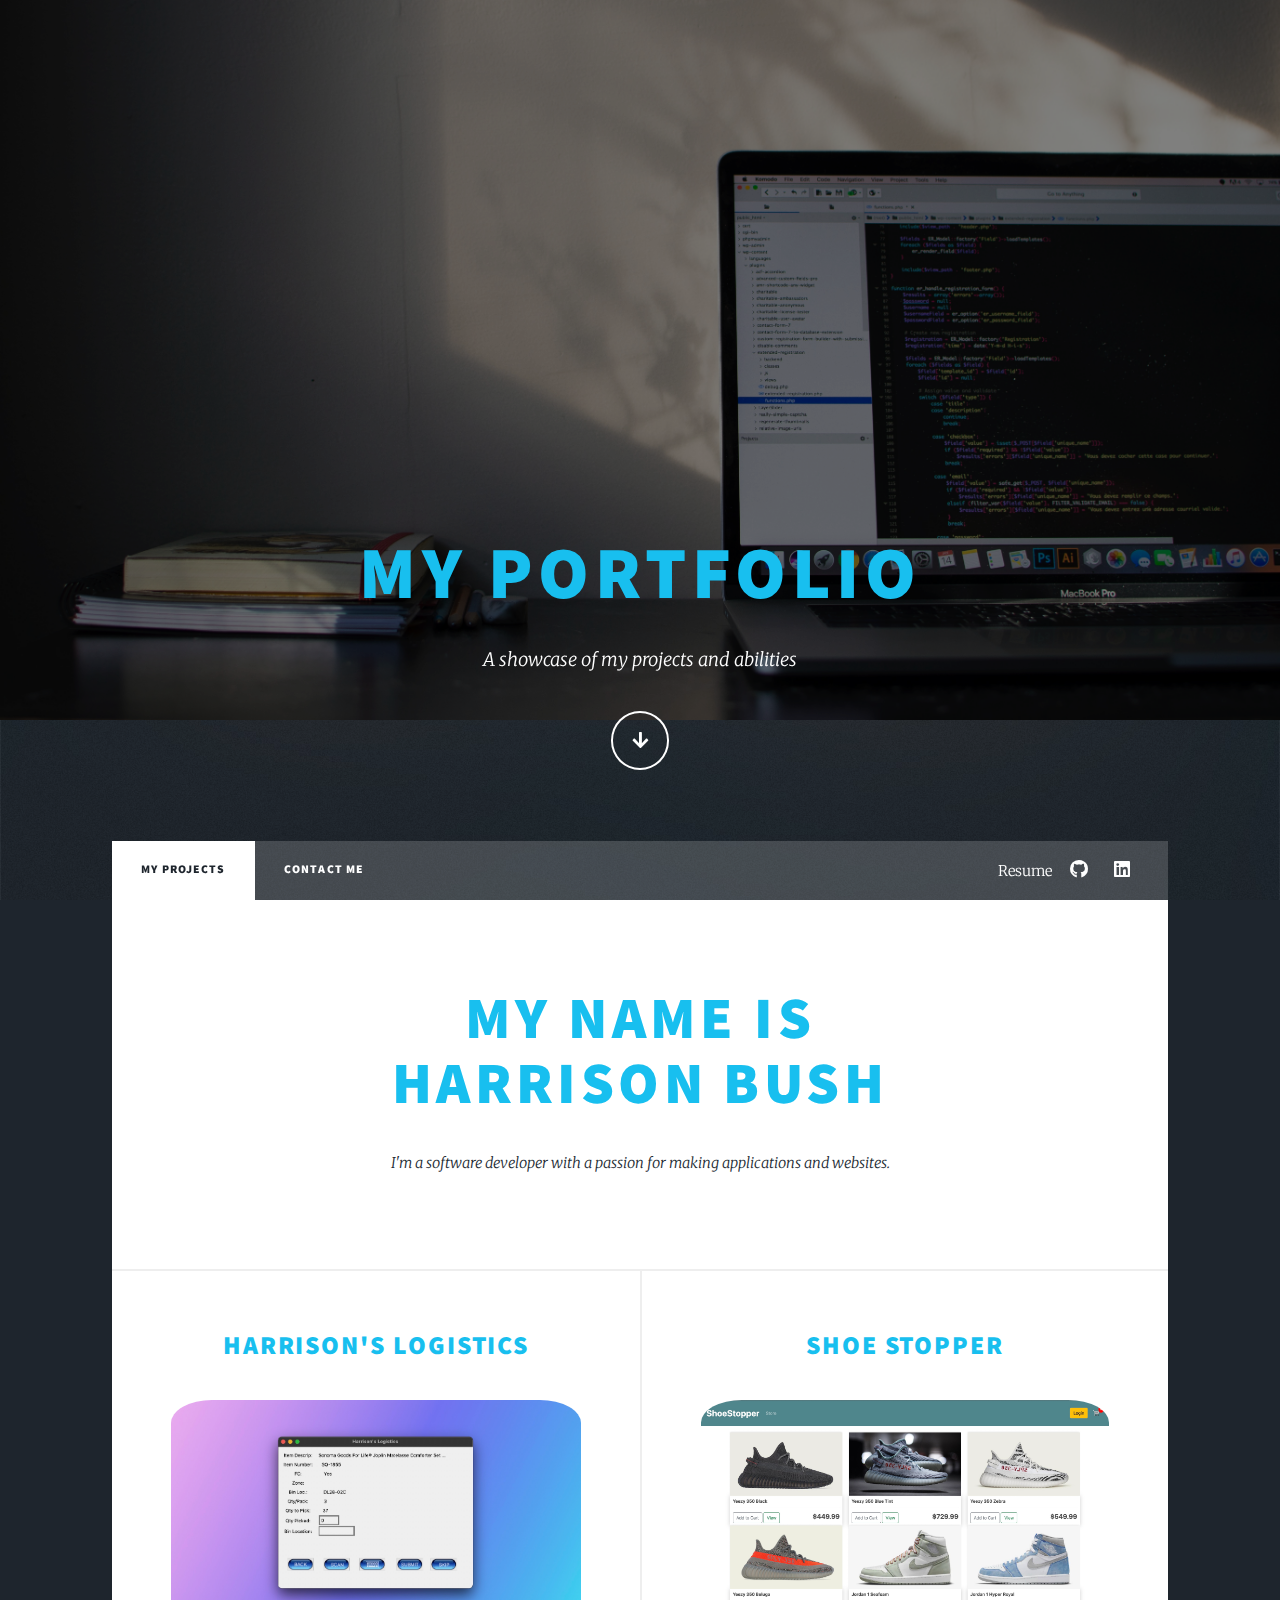
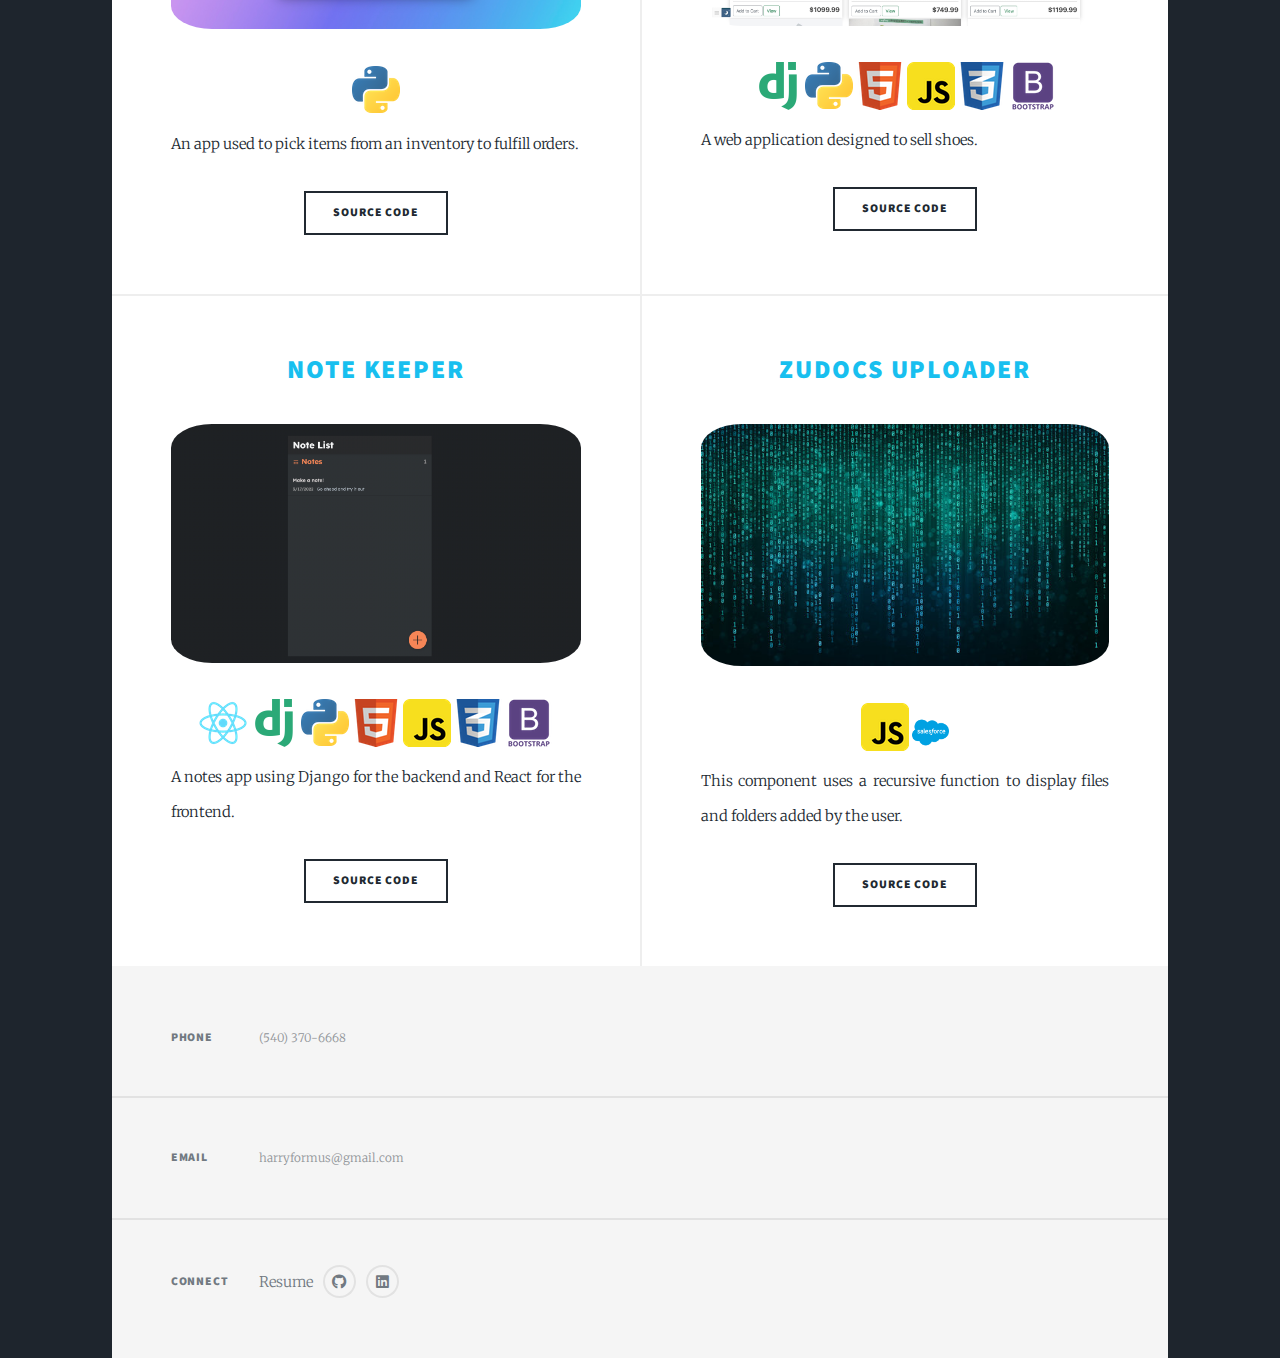
<file: index.html>
<!DOCTYPE HTML>
<html>
	<head>
		<title>Harrisons Portfolio</title>
		<meta charset="utf-8" />
		<meta name="viewport" content="width=device-width, initial-scale=1, user-scalable=no" />
		<link rel="shortcut icon" type="image/png" href="images/macbook-icon.png">
		<link rel="stylesheet" href="assets/css/main.css" />
		<link rel="stylesheet" href="styles.css">
		<noscript><link rel="stylesheet" href="assets/css/noscript.css" /></noscript>
	</head>
	<body class="is-preload">

		<!-- Wrapper -->
			<div id="wrapper" class="fade-in">
				<img class="head-pic" src="images/header-img.jpg" alt="header-img">
				<!-- Intro -->
					<div id="intro">
						<h1 class="front-center">My Portfolio</h1>
						<p>A showcase of my projects and abilities</p>
						<ul class="actions">
							<li><a href="#header" class="button icon solid solo fa-arrow-down scrolly">Continue</a></li>
						</ul>
					</div>

				<!-- Header -->
					<header id="header">
						<a href="#projectss" class="logo scrolly">Welcome</a>
					</header>

				<!-- Nav -->
					<nav id="nav">
						<ul class="links">
							<li class="active"><a href="#projectss" class="logo scrolly">My Projects</a></li>
							<li class="deactive"><a href="#footer" class="logo scrolly">Contact Me</a></li>
						</ul>
						<ul class="icons">
							<li><a href="resume-pdf/Software-Developer-Resume.pdf" target="_blank" class="icon brands">Resume</a></li>
							<li><a href="https://github.com/Harryform" target="_blank" class="icon brands fa-github"><span class="label">GitHub</span></a></li>
							<li><a href="https://www.linkedin.com/in/harrison-bush-346470230/" target="_blank" class="icon brands fa-linkedin"><span class="label">LinkedIn</span></a></li>
						</ul>
					</nav>

				<!-- Main -->
					<div id="main">

						<!-- Featured Post -->
							<article class="post featured">
								<header class="major">
									<h2>MY NAME IS<br />
									HARRISON BUSH</h2>
									<p>I'm a software developer with a passion for making applications and websites. </p>
								</header>
							</article>

						<!-- Posts -->
							<section class="posts" id="projectss">
								<article>
									<header>
										<h2>Harrison's Logistics</h2>
									</header>
									<a href="https://github.com/Harryform/harrisons-logistics" target="_blank" class="image fit"><img src="images/picker-app-img.jpg" alt="" /></a>
									<div class="">
										<img src="images/python-logo.png" alt="">
									</div>
									<p>An app used to pick items from an inventory to fulfill orders.</p>
									<ul class="actions special">
										<li><a href="https://github.com/Harryform/harrisons-logistics" target="_blank" class="button">Source Code</a></li>
									</ul>
								</article>
								<article>
									<header>
										<h2>Shoe Stopper</h2>
									</header>
									<a href="https://github.com/Harryform/shoe-stopper-website" target="_blank" class="image fit"><img src="images/shoe-stopper-img.jpg" alt="" /></a>
									<div class="">
										<img src="images/django-logo.png" alt="">
										<img src="images/python-logo.png" alt="">
										<img src="images/html-logo.png" alt="">
										<img src="images/javascript-logo-1.png" alt="">
										<img src="images/css-logo.png" alt="">
										<img src="images/bootstrap-logo-1.png" alt="">
									</div>
									<p>A web application designed to sell shoes.</p>
									<ul class="actions special">
										<li><a href="https://github.com/Harryform/shoe-stopper-website" target="_blank" class="button">Source Code</a></li>
									</ul>
								</article>
								<article>
									<header>
										<h2>Note Keeper</h2>
									</header>
									<a href="https://github.com/Harryform/mynotes" target="_blank" class="image fit"><img src="images/mynotes-screenshot.png" alt="" /></a>
									<div class="">
										<img src="images/react-logo-1.png" alt="">
										<img src="images/django-logo.png" alt="">
										<img src="images/python-logo.png" alt="">
										<img src="images/html-logo.png" alt="">
										<img src="images/javascript-logo-1.png" alt="">
										<img src="images/css-logo.png" alt="">
										<img src="images/bootstrap-logo-1.png" alt="">
									</div>
									<p>A notes app using Django for the backend and React for the frontend.</p>
									<ul class="actions special">
										<li><a href="https://github.com/Harryform/mynotes" target="_blank" class="button">Source Code</a></li>
									</ul>
								</article>
								<article>
									<header>
										<h2>Zudocs Uploader</h2>
									</header>
									<a href="https://github.com/Harryform/Recursive-Folder-Component" target="_blank" class="image fit code-image"><img src="images/zudocs-img.png" alt="" /></a>
									<div class="">
										<img src="images/javascript-logo-1.png" alt="">
										<img class="salesforce-logo" src="images/salesforce.png" alt="">
									</div>
									<p>This component uses a recursive function to display files and folders added by the user.</p>
									<ul class="actions special">
										<li><a href="https://github.com/Harryform/Recursive-Folder-Component" target="_blank" class="button">Source Code</a></li>
									</ul>
								</article>
							</section>

						<!-- Footer -->


					</div>

				<!-- Footer -->
					<footer id="footer">
						<section class="split contact">
							<section>
								<h3>Phone</h3>
								<p>(540) 370-6668</p>
							</section>
							<section>
								<h3>Email</h3>
								<p>harryformus@gmail.com</p>
							</section>
							<section>
								<h3>Connect</h3>
								<ul class="icons alt">
									<li><a href="resume-pdf/Software-Developer-Resume.pdf" target="_blank" class="icon brands">Resume</a></li>
									<li><a href="https://github.com/Harryform" target="_blank" class="icon brands alt fa-github"><span class="label">GitHub</span></a></li>
									<li><a href="https://www.linkedin.com/in/harrison-bush-346470230/" target="_blank" class="icon brands alt fa-linkedin"><span class="label">LinkedIn</span></a></li>
								</ul>
							</section>
						</section>
					</footer>
			</div>

		<!-- Scripts -->
			<script src="assets/js/jquery.min.js"></script>
			<script src="assets/js/jquery.scrollex.min.js"></script>
			<script src="assets/js/jquery.scrolly.min.js"></script>
			<script src="assets/js/browser.min.js"></script>
			<script src="assets/js/breakpoints.min.js"></script>
			<script src="assets/js/util.js"></script>
			<script src="assets/js/main.js"></script>
	</body>
</html>
</file>
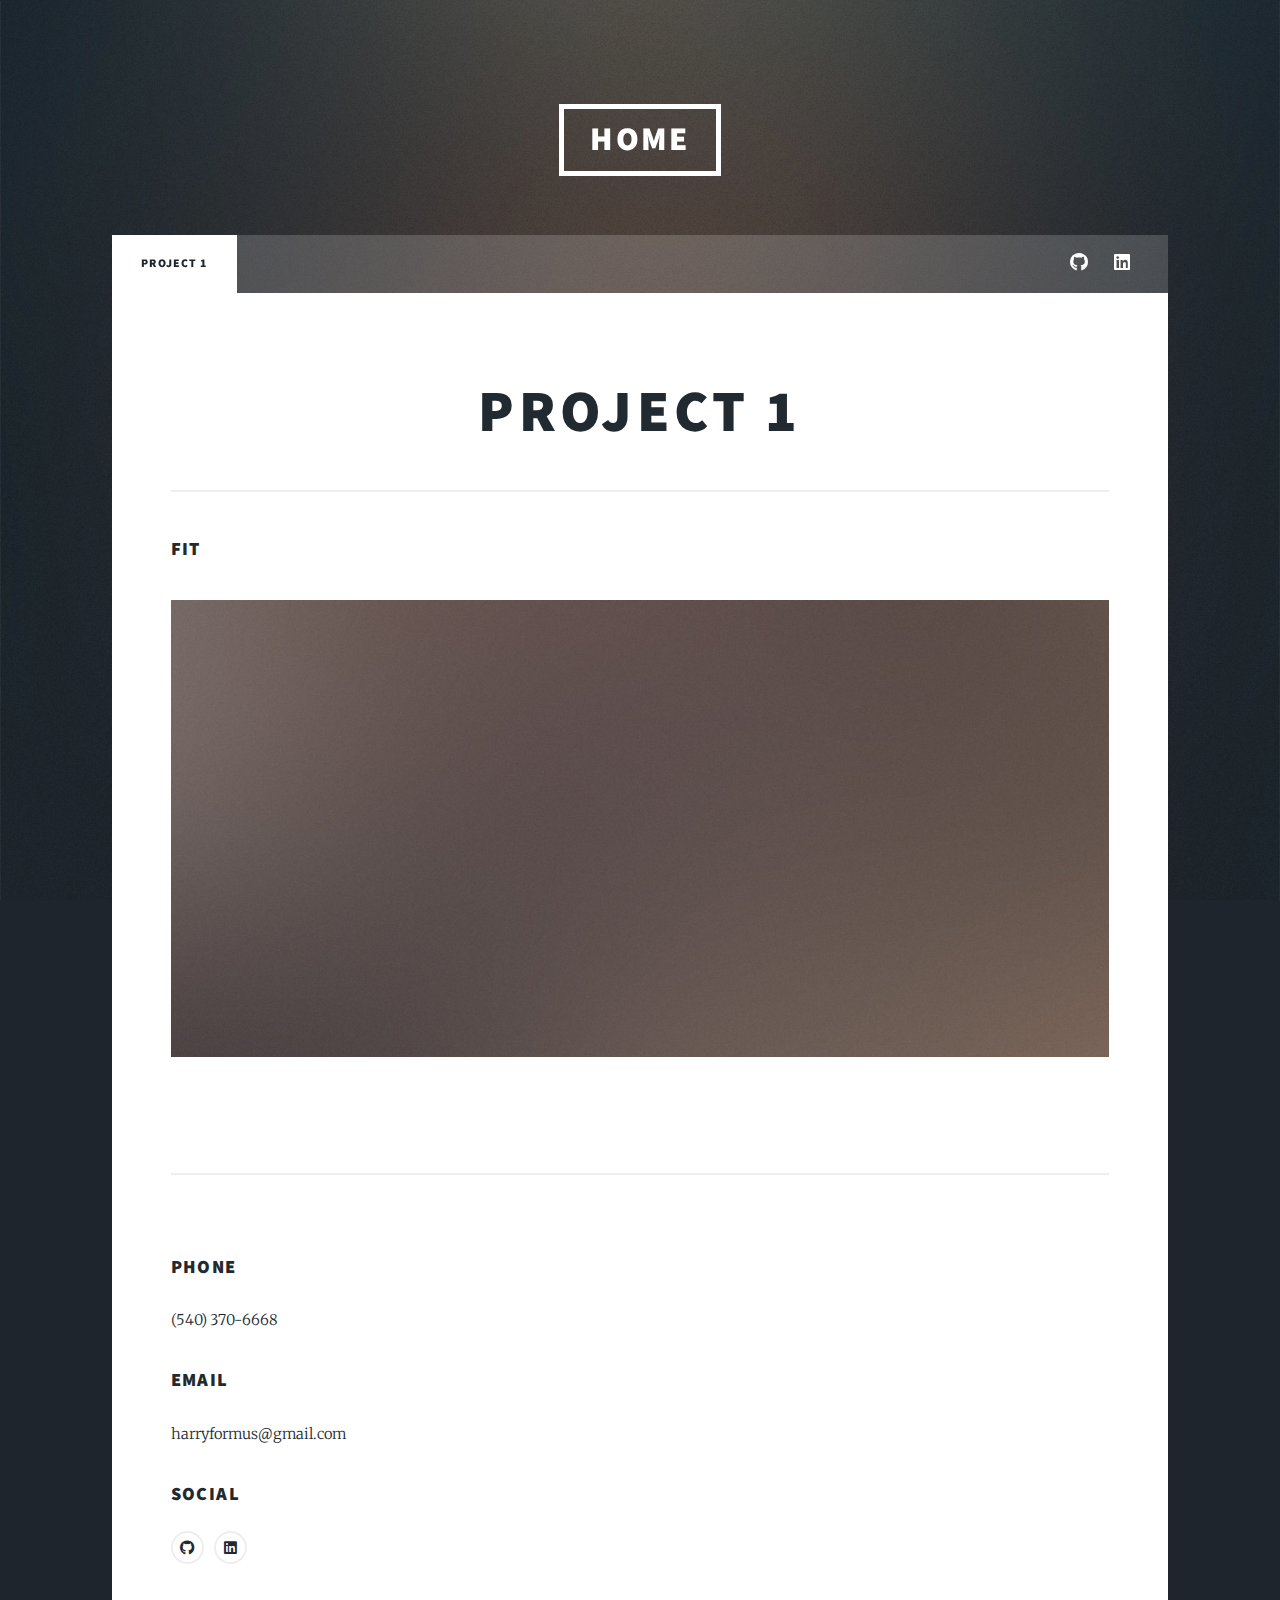
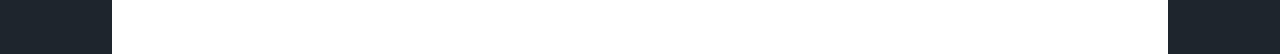
<file: elements.html>
<!DOCTYPE HTML>
<html>
	<head>
		<title>Elements Reference - Massively by HTML5 UP</title>
		<meta charset="utf-8" />
		<meta name="viewport" content="width=device-width, initial-scale=1, user-scalable=no" />
		<link rel="stylesheet" href="assets/css/main.css" />
		<noscript><link rel="stylesheet" href="assets/css/noscript.css" /></noscript>
	</head>
	<body class="is-preload">

		<!-- Wrapper -->
			<div id="wrapper">

				<!-- Header -->
					<header id="header">
						<a href="index.html" class="logo">Home</a>
					</header>

				<!-- Nav -->
					<nav id="nav">
						<ul class="links">
							<li class="active"><a href="elements.html">Project 1</a></li>
						</ul>
						<ul class="icons">
							<li><a href="#" class="icon brands fa-github"><span class="label">GitHub</span></a></li>
							<li><a href="#" class="icon brands fa-linkedin"><span class="label">LinkedIn</span></a></li>

						</ul>
					</nav>

				<!-- Main -->
					<div id="main">

						<!-- Post -->
							<section class="post">
								<header class="major">
									<h1>Project 1</h1>
								</header>

									<hr />

								<!-- Image -->

						<h3>Fit</h3>
						<span class="image fit"><img src="images/pic01.jpg" alt="" /></span>
						<br>
						<hr />
						<br>

						<!-- Contact -->

						<section class="split contact">
							<section>
								<h3>Phone</h3>
								<p>(540) 370-6668</p>
							</section>
							<section>
								<h3>Email</h3>
								<p>harryformus@gmail.com</p>
							</section>
							<section>
								<h3>Social</h3>
								<ul class="icons alt">
									<li><a href="#" class="icon brands alt fa-github"><span class="label">GitHub</span></a></li>
									<li><a href="#" class="icon brands alt fa-linkedin"><span class="label">LinkedIn</span></a></li>
								</ul>
							</section>
						</section>
					</footer>

			

			</div>

		<!-- Scripts -->
			<script src="assets/js/jquery.min.js"></script>
			<script src="assets/js/jquery.scrollex.min.js"></script>
			<script src="assets/js/jquery.scrolly.min.js"></script>
			<script src="assets/js/browser.min.js"></script>
			<script src="assets/js/breakpoints.min.js"></script>
			<script src="assets/js/util.js"></script>
			<script src="assets/js/main.js"></script>
	</body>
</html>
</file>
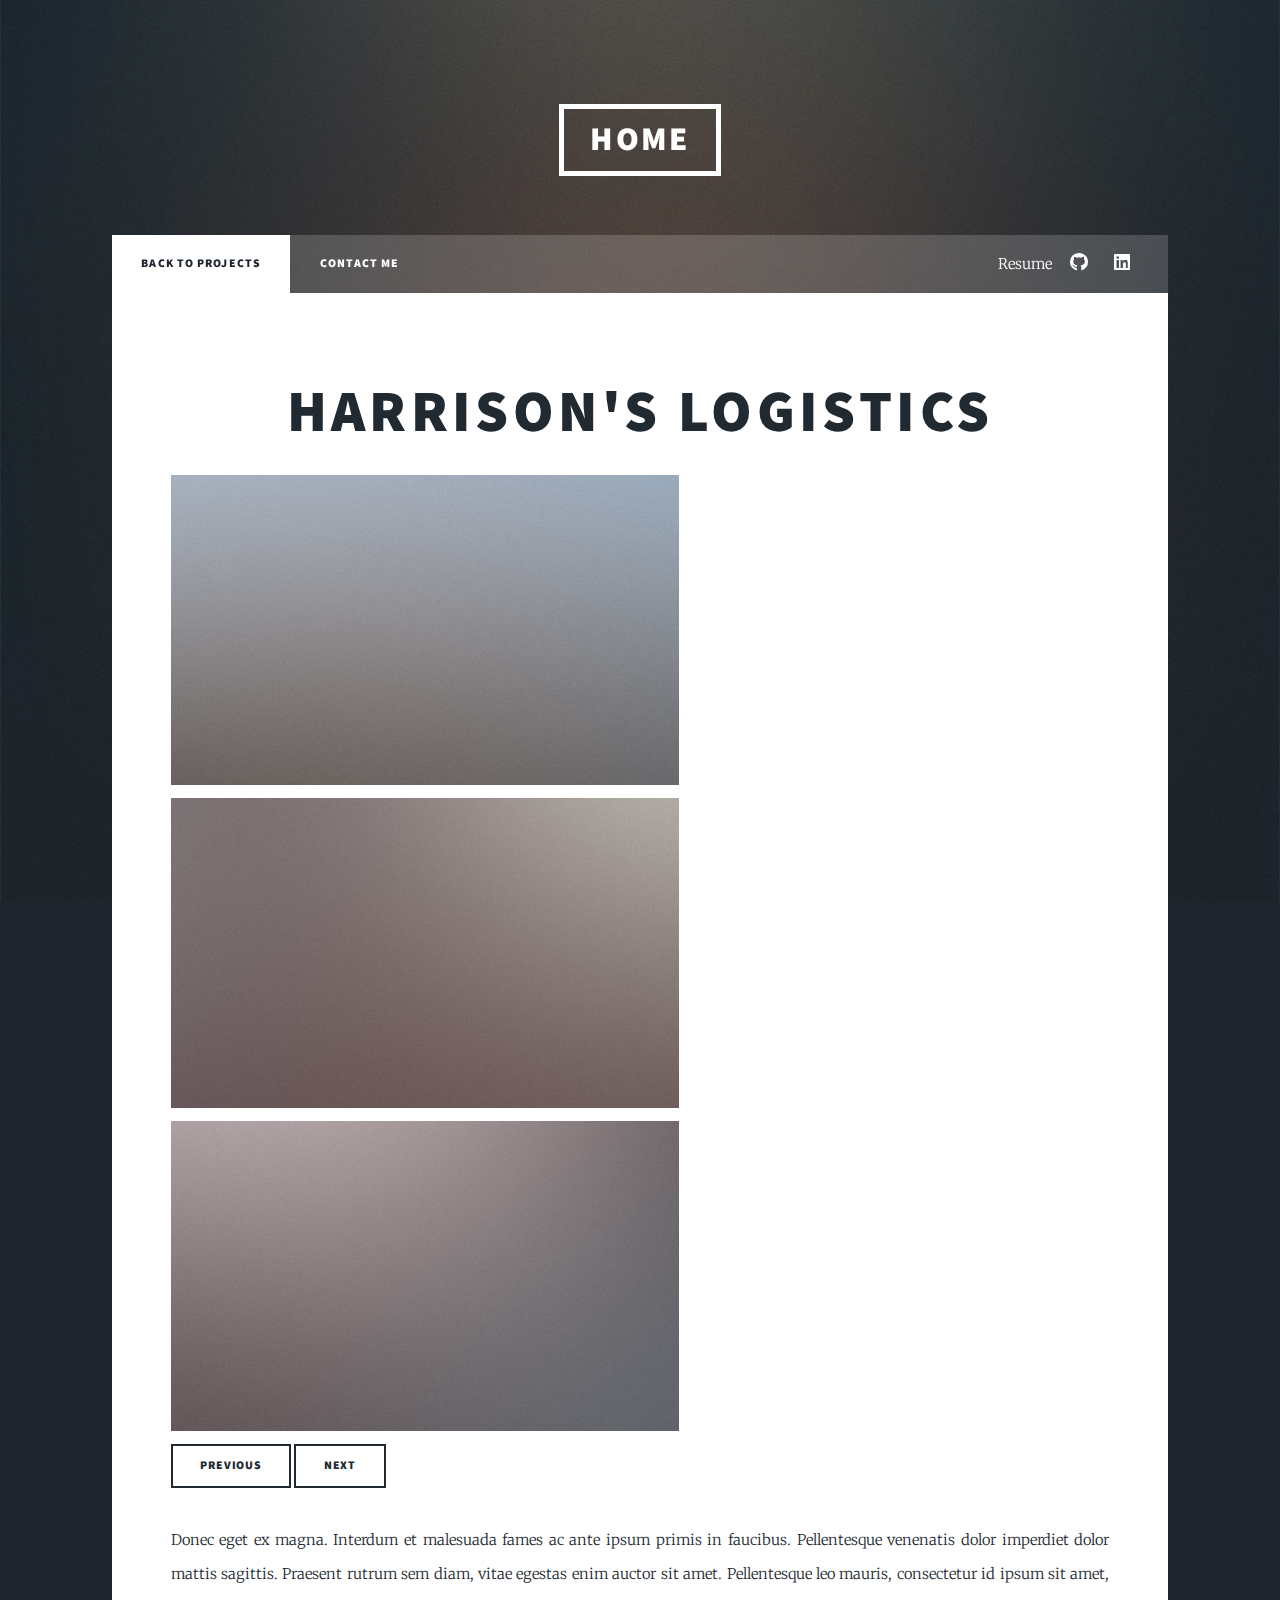
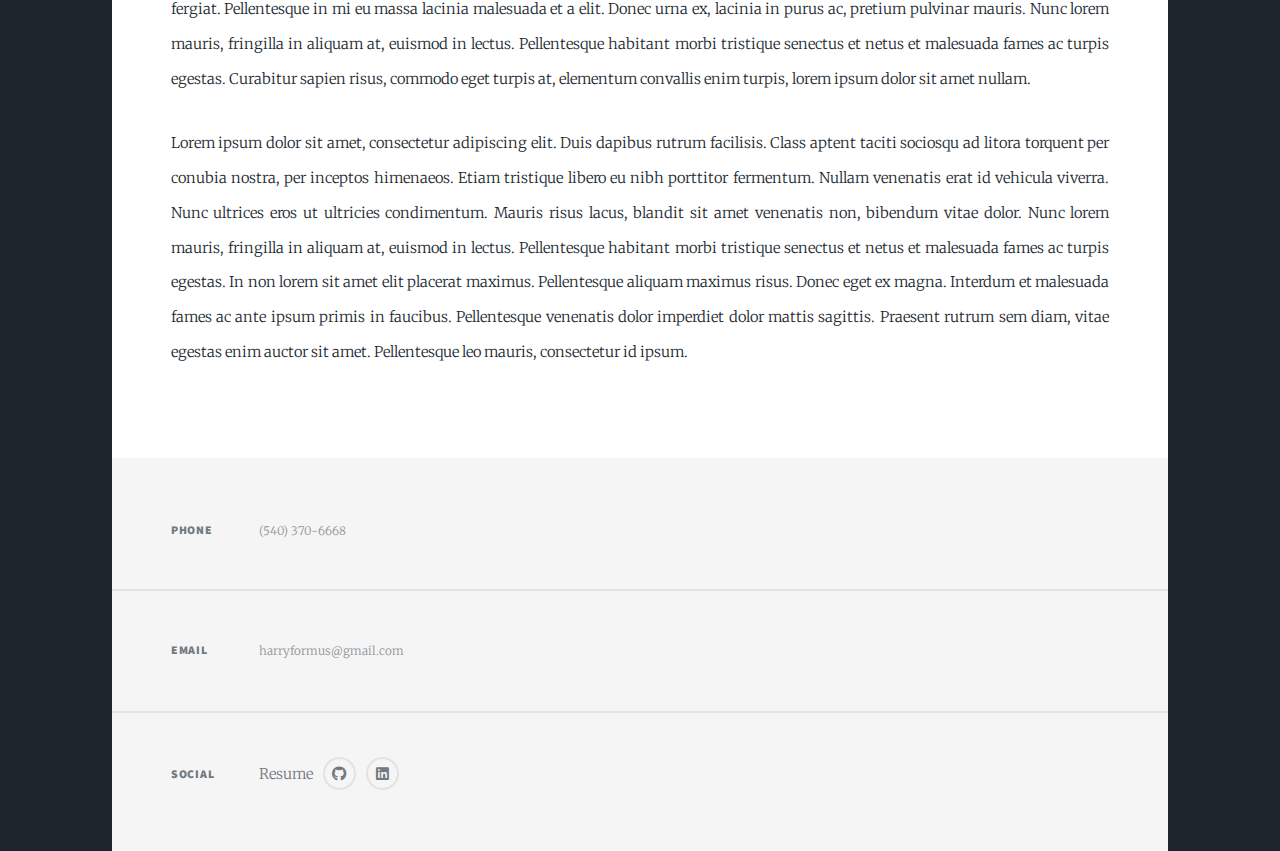
<file: generic.html>
<!DOCTYPE HTML>
<html>
	<head>
		<title>Harrison's Logistics</title>
		<meta charset="utf-8" />
		<meta name="viewport" content="width=device-width, initial-scale=1, user-scalable=no" />
		<link rel="shortcut icon" type="image/png" href="images/adidas-test.png">
		<link rel="stylesheet" href="assets/css/main.css" />
		<link href="https://cdn.jsdelivr.net/npm/bootstrap@5.1.3/dist/css/bootstrap.min.css" rel="stylesheet" integrity="sha384-1BmE4kWBq78iYhFldvKuhfTAU6auU8tT94WrHftjDbrCEXSU1oBoqyl2QvZ6jIW3" crossorigin="anonymous">
		<noscript><link rel="stylesheet" href="assets/css/noscript.css" /></noscript>
	</head>
	<body class="is-preload">

		<!-- Wrapper -->
			<div id="wrapper" class="fade-in">

				<!-- Header -->
					<header id="header">
						<a href="index.html" class="logo scrolly">Home</a>
					</header>

				<!-- Nav -->
					<nav id="nav">
						<ul class="links">
							<li class="active"><a href="index.html#projectss">Back to Projects</a></li>
							<li class="deactive"><a href="#footer" class="logo scrolly">Contact Me</a></li>
						</ul>
						<ul class="icons">
							<li><a href="#" target="_blank" class="icon brands">Resume</a></li>
							<li><a href="https://github.com/Harryform" target="_blank" class="icon brands fa-github"><span class="label">GitHub</span></a></li>
							<li><a href="https://www.linkedin.com/in/harrison-bush-346470230/" target="_blank" class="icon brands fa-linkedin"><span class="label">LinkedIn</span></a></li>
						</ul>
					</nav>

				<!-- Main -->
					<div id="main">

						<!-- Post -->
							<section class="post">
								<header class="major">
									<h1>Harrison's Logistics</h1>
								</header>
								<div id="carouselExampleFade" class="carousel slide carousel-fade" data-bs-ride="carousel">
									<div class="carousel-inner">
										<div class="carousel-item active">
											<img src="images/pic05.jpg" class="d-block w-100" alt="...">
										</div>
										<div class="carousel-item">
											<img src="images/pic06.jpg" class="d-block w-100" alt="...">
										</div>
										<div class="carousel-item">
											<img src="images/pic07.jpg" class="d-block w-100" alt="...">
										</div>
									</div>
									<button class="carousel-control-prev" type="button" data-bs-target="#carouselExampleFade" data-bs-slide="prev">
										<span class="carousel-control-prev-icon" aria-hidden="true"></span>
										<span class="visually-hidden">Previous</span>
									</button>
									<button class="carousel-control-next" type="button" data-bs-target="#carouselExampleFade" data-bs-slide="next">
										<span class="carousel-control-next-icon" aria-hidden="true"></span>
										<span class="visually-hidden">Next</span>
									</button>
								</div>
								<br />
								<p>Donec eget ex magna. Interdum et malesuada fames ac ante ipsum primis in faucibus. Pellentesque venenatis dolor imperdiet dolor mattis sagittis. Praesent rutrum sem diam, vitae egestas enim auctor sit amet. Pellentesque leo mauris, consectetur id ipsum sit amet, fergiat. Pellentesque in mi eu massa lacinia malesuada et a elit. Donec urna ex, lacinia in purus ac, pretium pulvinar mauris. Nunc lorem mauris, fringilla in aliquam at, euismod in lectus. Pellentesque habitant morbi tristique senectus et netus et malesuada fames ac turpis egestas. Curabitur sapien risus, commodo eget turpis at, elementum convallis enim turpis, lorem ipsum dolor sit amet nullam.</p>
								<p>Lorem ipsum dolor sit amet, consectetur adipiscing elit. Duis dapibus rutrum facilisis. Class aptent taciti sociosqu ad litora torquent per conubia nostra, per inceptos himenaeos. Etiam tristique libero eu nibh porttitor fermentum. Nullam venenatis erat id vehicula viverra. Nunc ultrices eros ut ultricies condimentum. Mauris risus lacus, blandit sit amet venenatis non, bibendum vitae dolor. Nunc lorem mauris, fringilla in aliquam at, euismod in lectus. Pellentesque habitant morbi tristique senectus et netus et malesuada fames ac turpis egestas. In non lorem sit amet elit placerat maximus. Pellentesque aliquam maximus risus. Donec eget ex magna. Interdum et malesuada fames ac ante ipsum primis in faucibus. Pellentesque venenatis dolor imperdiet dolor mattis sagittis. Praesent rutrum sem diam, vitae egestas enim auctor sit amet. Pellentesque leo mauris, consectetur id ipsum.</p>
							</section>
					</div>

				<!-- Footer -->
				<footer id="footer">
					<section class="split contact">
						<section>
							<h3>Phone</h3>
							<p>(540) 370-6668</p>
						</section>
						<section>
							<h3>Email</h3>
							<p>harryformus@gmail.com</p>
						</section>
						<section>
							<h3>Social</h3>
							<ul class="icons alt">
								<li><a href="#" target="_blank" class="icon brands">Resume</a></li>
								<li><a href="https://github.com/Harryform" target="_blank" class="icon brands alt fa-github"><span class="label">GitHub</span></a></li>
								<li><a href="https://www.linkedin.com/in/harrison-bush-346470230/" target="_blank" class="icon brands alt fa-linkedin"><span class="label">LinkedIn</span></a></li>
							</ul>
						</section>
					</section>
				</footer>


			</div>

		<!-- Scripts -->
			<script src="assets/js/jquery.min.js"></script>
			<script src="assets/js/jquery.scrollex.min.js"></script>
			<script src="assets/js/jquery.scrolly.min.js"></script>
			<script src="assets/js/browser.min.js"></script>
			<script src="assets/js/breakpoints.min.js"></script>
			<script src="assets/js/util.js"></script>
			<script src="assets/js/main.js"></script>
			<script src="https://cdn.jsdelivr.net/npm/bootstrap@5.1.3/dist/js/bootstrap.bundle.min.js" integrity="sha384-ka7Sk0Gln4gmtz2MlQnikT1wXgYsOg+OMhuP+IlRH9sENBO0LRn5q+8nbTov4+1p" crossorigin="anonymous"></script>
	</body>
</html>
</file>
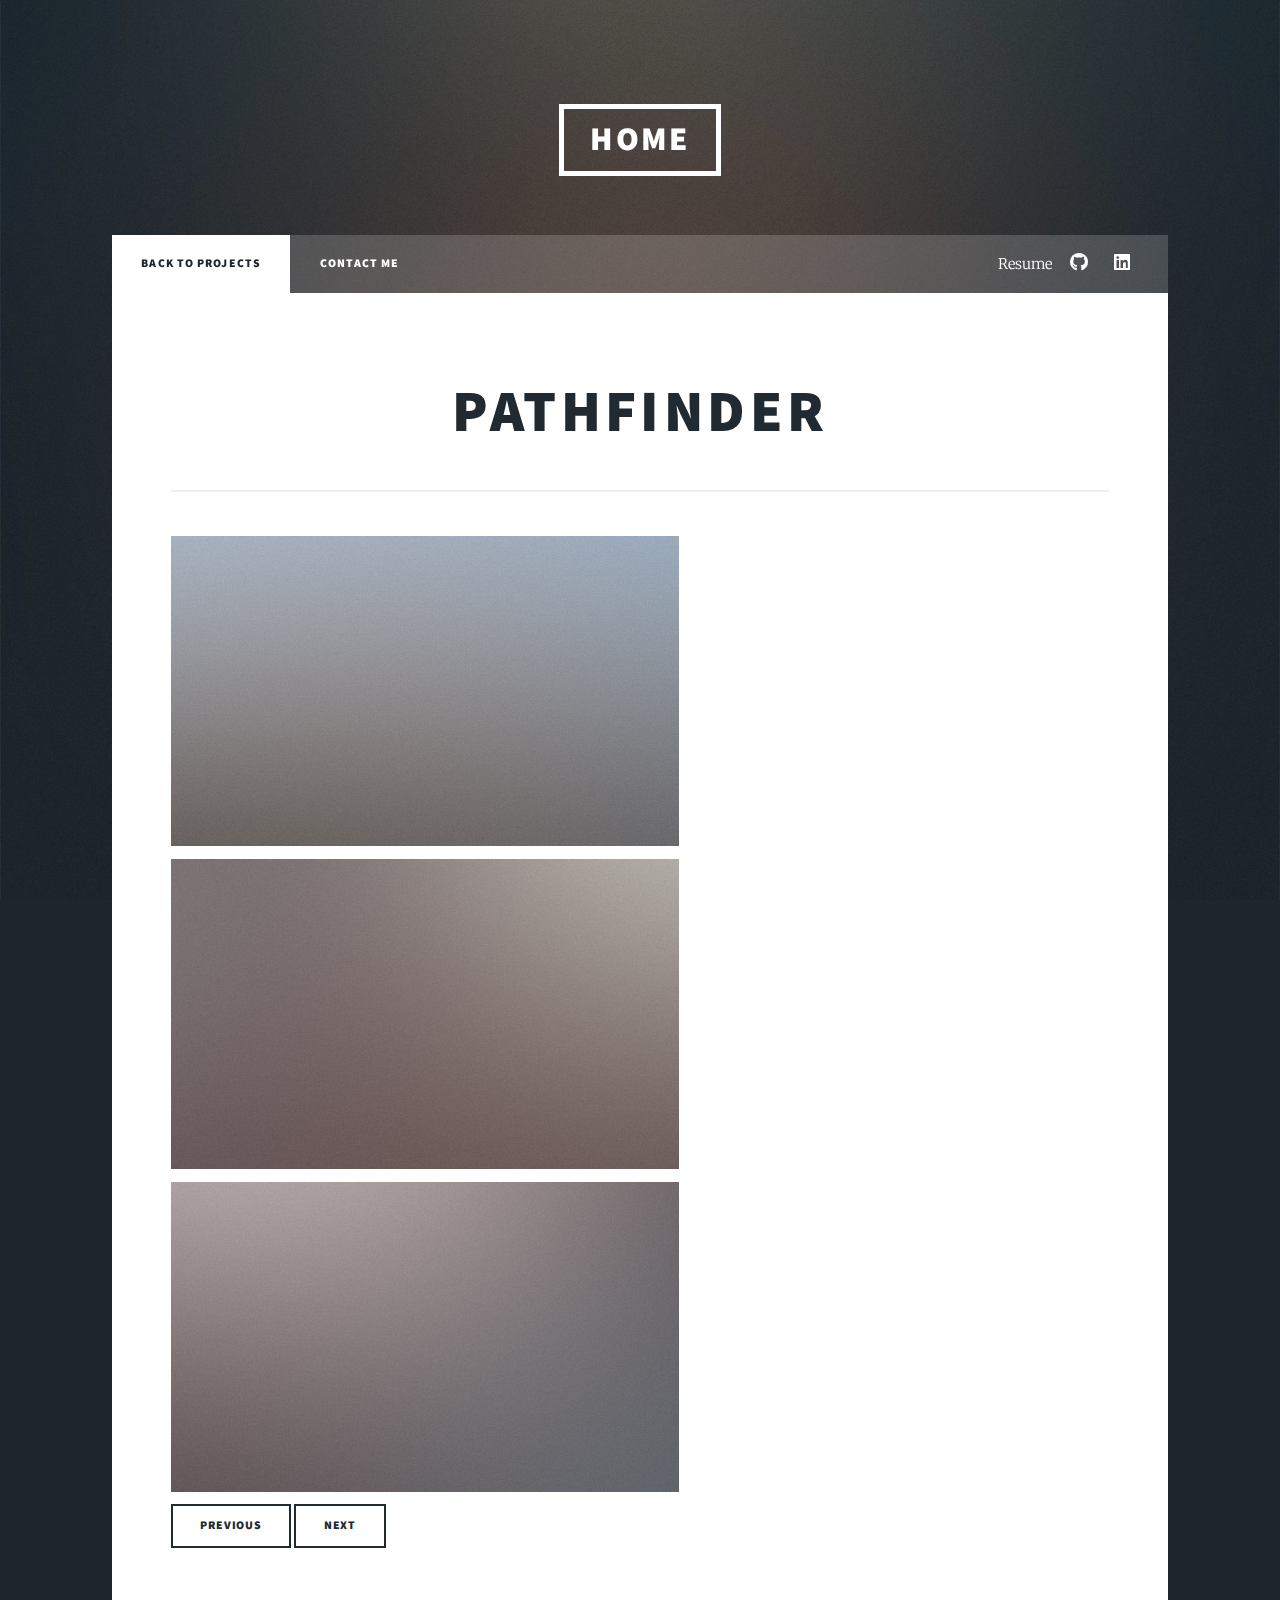
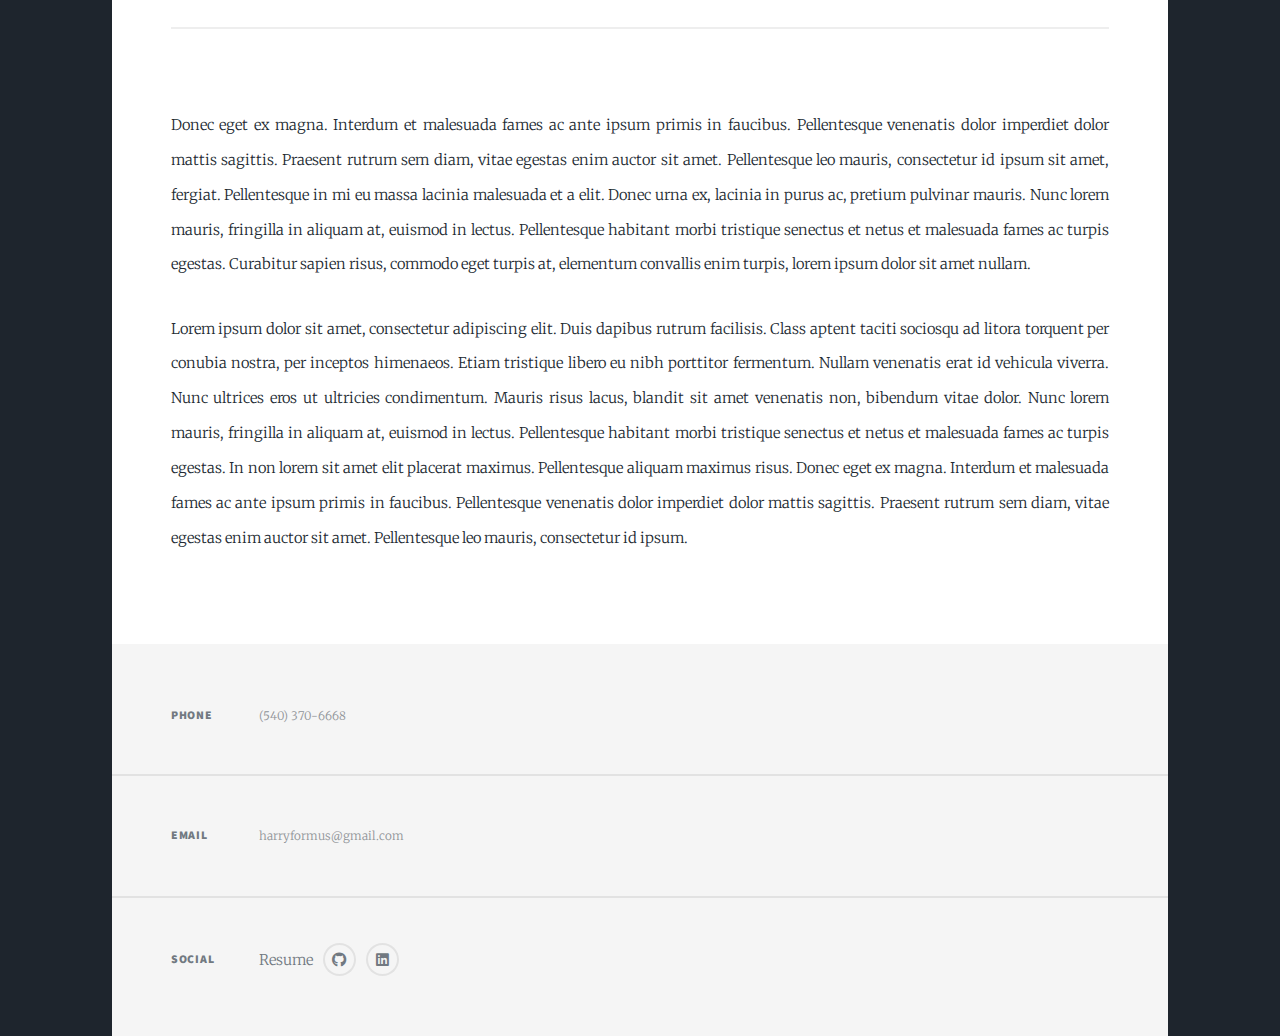
<file: project2.html>
<!DOCTYPE HTML>
<html>
	<head>
		<title>Pathfinder</title>
		<meta charset="utf-8" />
		<meta name="viewport" content="width=device-width, initial-scale=1, user-scalable=no" />
		<link rel="shortcut icon" type="image/png" href="images/adidas-test.png">
		<link rel="stylesheet" href="assets/css/main.css" />
		<link href="https://cdn.jsdelivr.net/npm/bootstrap@5.1.3/dist/css/bootstrap.min.css" rel="stylesheet" integrity="sha384-1BmE4kWBq78iYhFldvKuhfTAU6auU8tT94WrHftjDbrCEXSU1oBoqyl2QvZ6jIW3" crossorigin="anonymous">
		<noscript><link rel="stylesheet" href="assets/css/noscript.css" /></noscript>
	</head>
	<body class="is-preload">

		<!-- Wrapper -->
			<div id="wrapper">

				<!-- Header -->
					<header id="header">
						<a href="index.html" class="logo">Home</a>
					</header>

				<!-- Nav -->
					<nav id="nav">
						<ul class="links">
							<li class="active"><a href="index.html#projectss">Back to Projects</a></li>
							<li class="deactive"><a href="#footer" class="logo scrolly">Contact Me</a></li>
						</ul>
						<ul class="icons">
							<li><a href="#" target="_blank" class="icon brands">Resume</a></li>
							<li><a href="https://github.com/Harryform" target="_blank" class="icon brands fa-github"><span class="label">GitHub</span></a></li>
							<li><a href="https://www.linkedin.com/in/harrison-bush-346470230/" target="_blank" class="icon brands fa-linkedin"><span class="label">LinkedIn</span></a></li>

						</ul>
					</nav>

				<!-- Main -->
					<div id="main">

						<!-- Post -->
					<section class="post">
						<header class="major">
							<h1>Pathfinder</h1>
						</header>

							<hr />

								<!-- Image -->

						<div id="carouselExampleFade" class="carousel slide carousel-fade" data-bs-ride="carousel">
							<div class="carousel-inner">
								<div class="carousel-item active">
									<img src="images/pic05.jpg" class="d-block w-100" alt="...">
								</div>
								<div class="carousel-item">
									<img src="images/pic06.jpg" class="d-block w-100" alt="...">
								</div>
								<div class="carousel-item">
									<img src="images/pic07.jpg" class="d-block w-100" alt="...">
								</div>
							</div>
							<button class="carousel-control-prev" type="button" data-bs-target="#carouselExampleFade" data-bs-slide="prev">
								<span class="carousel-control-prev-icon" aria-hidden="true"></span>
								<span class="visually-hidden">Previous</span>
							</button>
							<button class="carousel-control-next" type="button" data-bs-target="#carouselExampleFade" data-bs-slide="next">
								<span class="carousel-control-next-icon" aria-hidden="true"></span>
								<span class="visually-hidden">Next</span>
							</button>
						</div>
						<br>
						<hr />
						<br>
						<p>Donec eget ex magna. Interdum et malesuada fames ac ante ipsum primis in faucibus. Pellentesque venenatis dolor imperdiet dolor mattis sagittis. Praesent rutrum sem diam, vitae egestas enim auctor sit amet. Pellentesque leo mauris, consectetur id ipsum sit amet, fergiat. Pellentesque in mi eu massa lacinia malesuada et a elit. Donec urna ex, lacinia in purus ac, pretium pulvinar mauris. Nunc lorem mauris, fringilla in aliquam at, euismod in lectus. Pellentesque habitant morbi tristique senectus et netus et malesuada fames ac turpis egestas. Curabitur sapien risus, commodo eget turpis at, elementum convallis enim turpis, lorem ipsum dolor sit amet nullam.</p>
						<p>Lorem ipsum dolor sit amet, consectetur adipiscing elit. Duis dapibus rutrum facilisis. Class aptent taciti sociosqu ad litora torquent per conubia nostra, per inceptos himenaeos. Etiam tristique libero eu nibh porttitor fermentum. Nullam venenatis erat id vehicula viverra. Nunc ultrices eros ut ultricies condimentum. Mauris risus lacus, blandit sit amet venenatis non, bibendum vitae dolor. Nunc lorem mauris, fringilla in aliquam at, euismod in lectus. Pellentesque habitant morbi tristique senectus et netus et malesuada fames ac turpis egestas. In non lorem sit amet elit placerat maximus. Pellentesque aliquam maximus risus. Donec eget ex magna. Interdum et malesuada fames ac ante ipsum primis in faucibus. Pellentesque venenatis dolor imperdiet dolor mattis sagittis. Praesent rutrum sem diam, vitae egestas enim auctor sit amet. Pellentesque leo mauris, consectetur id ipsum.</p>
					</section>
				</div>
						<!-- Contact -->

					<footer id="footer">
						<section class="split contact">
							<section>
								<h3>Phone</h3>
								<p>(540) 370-6668</p>
							</section>
							<section>
								<h3>Email</h3>
								<p>harryformus@gmail.com</p>
							</section>
							<section>
								<h3>Social</h3>
								<ul class="icons alt">
									<li><a href="#" target="_blank" class="icon brands">Resume</a></li>
									<li><a href="https://github.com/Harryform" target="_blank" class="icon brands alt fa-github"><span class="label">GitHub</span></a></li>
									<li><a href="https://www.linkedin.com/in/harrison-bush-346470230/" target="_blank" class="icon brands alt fa-linkedin"><span class="label">LinkedIn</span></a></li>
								</ul>
							</section>
						</section>
					</footer>

			

			</div>

		<!-- Scripts -->
			<script src="assets/js/jquery.min.js"></script>
			<script src="assets/js/jquery.scrollex.min.js"></script>
			<script src="assets/js/jquery.scrolly.min.js"></script>
			<script src="assets/js/browser.min.js"></script>
			<script src="assets/js/breakpoints.min.js"></script>
			<script src="assets/js/util.js"></script>
			<script src="assets/js/main.js"></script>
			<script src="https://cdn.jsdelivr.net/npm/bootstrap@5.1.3/dist/js/bootstrap.bundle.min.js" integrity="sha384-ka7Sk0Gln4gmtz2MlQnikT1wXgYsOg+OMhuP+IlRH9sENBO0LRn5q+8nbTov4+1p" crossorigin="anonymous"></script>
	</body>
</html>
</file>
<file: styles.css>
.head-pic {
  max-width: 100%;
  position: absolute;
  filter: brightness(50%);
}

.salesforce-logo {
  max-height: 2.5rem;
}

.code-image {
  max-height: 16.5rem;
}
</file>
<file: assets/css/main.css>
@import url(fontawesome-all.min.css);
@import url("https://fonts.googleapis.com/css?family=Merriweather:300,700,300italic,700italic|Source+Sans+Pro:900");

/*
	Massively by HTML5 UP
	html5up.net | @ajlkn
	Free for personal and commercial use under the CCA 3.0 license (html5up.net/license)
*/

html, body, div, span, applet, object,
iframe, h1, h2, h3, h4, h5, h6, p, blockquote,
pre, a, abbr, acronym, address, big, cite,
code, del, dfn, em, img, ins, kbd, q, s, samp,
small, strike, strong, sub, sup, tt, var, b,
u, i, center, dl, dt, dd, ol, ul, li, fieldset,
form, label, legend, table, caption, tbody,
tfoot, thead, tr, th, td, article, aside,
canvas, details, embed, figure, figcaption,
footer, header, hgroup, menu, nav, output, ruby,
section, summary, time, mark, audio, video {
	margin: 0;
	padding: 0;
	border: 0;
	font-size: 100%;
	font: inherit;
	vertical-align: baseline;}

article, aside, details, figcaption, figure,
footer, header, hgroup, menu, nav, section {
	display: block;}

body {
	line-height: 1;
}

ol, ul {
	list-style: none;
}

blockquote, q {
	quotes: none;
}

	blockquote:before, blockquote:after, q:before, q:after {
		content: '';
		content: none;
	}

table {
	border-collapse: collapse;
	border-spacing: 0;
}

body {
	-webkit-text-size-adjust: none;
}

a {
	text-decoration: none !important;
}

mark {
	background-color: transparent;
	color: inherit;
}

input::-moz-focus-inner {
	border: 0;
	padding: 0;
}

input, select, textarea {
	-moz-appearance: none;
	-webkit-appearance: none;
	-ms-appearance: none;
	appearance: none;
}

/* Basic */

	@-ms-viewport {
		width: device-width;
	}

	body {
		-ms-overflow-style: scrollbar;
	}

	@media screen and (max-width: 480px) {

		html, body {
			min-width: 320px;
		}

	}

	html {
		box-sizing: border-box;
	}

	*, *:before, *:after {
		box-sizing: inherit;
	}

	body {
		background-color: #1e252d;
	}

		body.is-preload *, body.is-preload *:before, body.is-preload *:after {
			-moz-animation: none !important;
			-webkit-animation: none !important;
			-ms-animation: none !important;
			animation: none !important;
			-moz-transition: none !important;
			-webkit-transition: none !important;
			-ms-transition: none !important;
			transition: none !important;
		}

/* Type */

	html {
		font-size: 16pt;
	}

		@media screen and (max-width: 1680px) {

			html {
				font-size: 12pt;
			}

		}

		@media screen and (max-width: 1280px) {

			html {
				font-size: 11pt;
			}

		}

		@media screen and (max-width: 360px) {

			html {
				font-size: 10pt;
			}

		}

	body {
		color: #212931;
	}

	body, input, select, textarea {
		font-family: "Merriweather", Georgia, serif;
		font-weight: 300;
		font-size: 1rem;
		line-height: 2.375;
	}

	a {
		-moz-transition: color 0.2s ease-in-out, background-color 0.2s ease-in-out, border-color 0.2s ease-in-out, box-shadow 0.2s ease-in-out;
		-webkit-transition: color 0.2s ease-in-out, background-color 0.2s ease-in-out, border-color 0.2s ease-in-out, box-shadow 0.2s ease-in-out;
		-ms-transition: color 0.2s ease-in-out, background-color 0.2s ease-in-out, border-color 0.2s ease-in-out, box-shadow 0.2s ease-in-out;
		transition: color 0.2s ease-in-out, background-color 0.2s ease-in-out, border-color 0.2s ease-in-out, box-shadow 0.2s ease-in-out;
		border-bottom: dotted 1px;
		text-decoration: none;
	}

		a:hover {
			border-bottom-color: transparent;
		}

	strong, b {
		font-weight: 600;
	}

	em, i {
		font-style: italic;
	}

	p {
		text-align: justify;
		margin: 0 0 2rem 0;
	}

	h1, h2, h3, h4, h5, h6 {
		font-family: "Source Sans Pro", Helvetica, sans-serif;
		font-weight: 900;
		line-height: 1.5;
		letter-spacing: 0.075em;
		text-transform: uppercase;
		margin: 0 0 1rem 0;
	}

		h1 a, h2 a, h3 a, h4 a, h5 a, h6 a {
			border-bottom: 0;
			color: inherit;
			text-decoration: none;
		}

	h1 {
		font-size: 4rem;
		line-height: 1.1;
		margin: 0 0 2rem 0;
	}

	h2 {
		font-size: 1.75rem;
		line-height: 1.3;
		margin: 0 0 1.5rem 0;
	}

	h3 {
		font-size: 1.25rem;
		margin: 0 0 1.5rem 0;
	}

	h4 {
		font-size: 1rem;
	}

	h5 {
		font-size: 0.9rem;
	}

	h6 {
		font-size: 0.8rem;
	}

	sub {
		font-size: 0.8rem;
		position: relative;
		top: 0.5rem;
	}

	sup {
		font-size: 0.8rem;
		position: relative;
		top: -0.5rem;
	}

	blockquote {
		border-left: solid 4px;
		font-style: italic;
		margin: 0 0 2rem 0;
		padding: 0.5rem 0 0.5rem 2rem;
	}

	code {
		border: solid 2px;
		font-family: "Courier New", monospace;
		font-size: 0.9rem;
		margin: 0 0.25rem;
		padding: 0.25rem 0.65rem;
	}

	pre {
		-webkit-overflow-scrolling: touch;
		font-family: "Courier New", monospace;
		font-size: 0.9rem;
		margin: 0 0 2rem 0;
	}

		pre code {
			display: block;
			line-height: 1.75;
			padding: 1rem 1.5rem;
			overflow-x: auto;
		}

	hr {
		border: 0;
		border-bottom: solid 2px;
		margin: 3rem 0;
	}

		hr.major {
			margin: 5rem 0;
		}

	.align-left {
		text-align: left;
	}

	.align-center {
		text-align: center;
	}

	.align-right {
		text-align: right;
	}

	input, select, textarea {
		color: #212931;
	}

	a {
		color: #212931;
		border-bottom-color: rgba(33, 41, 49, 0.5);
	}

		a:hover {
			border-bottom-color: transparent;
			color: #18bfef !important;
		}

	strong, b {
		color: #212931;
	}

	.front-center {
		color: #18bfef !important;
	}

	h1, h2, h3, h4, h5, h6 {
		color: #212931;
	}

	h2 {
		color: #18bfef !important;
	}

	blockquote {
		border-left-color: #eeeeee;
	}

	code {
		background: rgba(220, 220, 220, 0.25);
		border-color: #eeeeee;
	}

	hr {
		border-bottom-color: #eeeeee;
	}

/* Row */

	.row {
		display: flex;
		flex-wrap: wrap;
		box-sizing: border-box;
		align-items: stretch;
	}

		.row > * {
			box-sizing: border-box;
		}

		.row.gtr-uniform > * > :last-child {
			margin-bottom: 0;
		}

		.row.aln-left {
			justify-content: flex-start;
		}

		.row.aln-center {
			justify-content: center;
		}

		.row.aln-right {
			justify-content: flex-end;
		}

		.row.aln-top {
			align-items: flex-start;
		}

		.row.aln-middle {
			align-items: center;
		}

		.row.aln-bottom {
			align-items: flex-end;
		}

		.row > .imp {
			order: -1;
		}

		.row > .col-1 {
			width: 8.33333%;
		}

		.row > .off-1 {
			margin-left: 8.33333%;
		}

		.row > .col-2 {
			width: 16.66667%;
		}

		.row > .off-2 {
			margin-left: 16.66667%;
		}

		.row > .col-3 {
			width: 25%;
		}

		.row > .off-3 {
			margin-left: 25%;
		}

		.row > .col-4 {
			width: 33.33333%;
		}

		.row > .off-4 {
			margin-left: 33.33333%;
		}

		.row > .col-5 {
			width: 41.66667%;
		}

		.row > .off-5 {
			margin-left: 41.66667%;
		}

		.row > .col-6 {
			width: 50%;
		}

		.row > .off-6 {
			margin-left: 50%;
		}

		.row > .col-7 {
			width: 58.33333%;
		}

		.row > .off-7 {
			margin-left: 58.33333%;
		}

		.row > .col-8 {
			width: 66.66667%;
		}

		.row > .off-8 {
			margin-left: 66.66667%;
		}

		.row > .col-9 {
			width: 75%;
		}

		.row > .off-9 {
			margin-left: 75%;
		}

		.row > .col-10 {
			width: 83.33333%;
		}

		.row > .off-10 {
			margin-left: 83.33333%;
		}

		.row > .col-11 {
			width: 91.66667%;
		}

		.row > .off-11 {
			margin-left: 91.66667%;
		}

		.row > .col-12 {
			width: 100%;
		}

		.row > .off-12 {
			margin-left: 100%;
		}

		.row.gtr-0 {
			margin-top: 0;
			margin-left: 0rem;
		}

			.row.gtr-0 > * {
				padding: 0 0 0 0rem;
			}

			.row.gtr-0.gtr-uniform {
				margin-top: 0rem;
			}

				.row.gtr-0.gtr-uniform > * {
					padding-top: 0rem;
				}

		.row.gtr-25 {
			margin-top: 0;
			margin-left: -0.375rem;
		}

			.row.gtr-25 > * {
				padding: 0 0 0 0.375rem;
			}

			.row.gtr-25.gtr-uniform {
				margin-top: -0.375rem;
			}

				.row.gtr-25.gtr-uniform > * {
					padding-top: 0.375rem;
				}

		.row.gtr-50 {
			margin-top: 0;
			margin-left: -0.75rem;
		}

			.row.gtr-50 > * {
				padding: 0 0 0 0.75rem;
			}

			.row.gtr-50.gtr-uniform {
				margin-top: -0.75rem;
			}

				.row.gtr-50.gtr-uniform > * {
					padding-top: 0.75rem;
				}

		.row {
			margin-top: 0;
			margin-left: -1.5rem;
		}

			.row > * {
				padding: 0 0 0 1.5rem;
			}

			.row.gtr-uniform {
				margin-top: -1.5rem;
			}

				.row.gtr-uniform > * {
					padding-top: 1.5rem;
				}

		.row.gtr-150 {
			margin-top: 0;
			margin-left: -2.25rem;
		}

			.row.gtr-150 > * {
				padding: 0 0 0 2.25rem;
			}

			.row.gtr-150.gtr-uniform {
				margin-top: -2.25rem;
			}

				.row.gtr-150.gtr-uniform > * {
					padding-top: 2.25rem;
				}

		.row.gtr-200 {
			margin-top: 0;
			margin-left: -3rem;
		}

			.row.gtr-200 > * {
				padding: 0 0 0 3rem;
			}

			.row.gtr-200.gtr-uniform {
				margin-top: -3rem;
			}

				.row.gtr-200.gtr-uniform > * {
					padding-top: 3rem;
				}

		@media screen and (max-width: 1680px) {

			.row {
				display: flex;
				flex-wrap: wrap;
				box-sizing: border-box;
				align-items: stretch;
			}

				.row > * {
					box-sizing: border-box;
				}

				.row.gtr-uniform > * > :last-child {
					margin-bottom: 0;
				}

				.row.aln-left {
					justify-content: flex-start;
				}

				.row.aln-center {
					justify-content: center;
				}

				.row.aln-right {
					justify-content: flex-end;
				}

				.row.aln-top {
					align-items: flex-start;
				}

				.row.aln-middle {
					align-items: center;
				}

				.row.aln-bottom {
					align-items: flex-end;
				}

				.row > .imp-xlarge {
					order: -1;
				}

				.row > .col-1-xlarge {
					width: 8.33333%;
				}

				.row > .off-1-xlarge {
					margin-left: 8.33333%;
				}

				.row > .col-2-xlarge {
					width: 16.66667%;
				}

				.row > .off-2-xlarge {
					margin-left: 16.66667%;
				}

				.row > .col-3-xlarge {
					width: 25%;
				}

				.row > .off-3-xlarge {
					margin-left: 25%;
				}

				.row > .col-4-xlarge {
					width: 33.33333%;
				}

				.row > .off-4-xlarge {
					margin-left: 33.33333%;
				}

				.row > .col-5-xlarge {
					width: 41.66667%;
				}

				.row > .off-5-xlarge {
					margin-left: 41.66667%;
				}

				.row > .col-6-xlarge {
					width: 50%;
				}

				.row > .off-6-xlarge {
					margin-left: 50%;
				}

				.row > .col-7-xlarge {
					width: 58.33333%;
				}

				.row > .off-7-xlarge {
					margin-left: 58.33333%;
				}

				.row > .col-8-xlarge {
					width: 66.66667%;
				}

				.row > .off-8-xlarge {
					margin-left: 66.66667%;
				}

				.row > .col-9-xlarge {
					width: 75%;
				}

				.row > .off-9-xlarge {
					margin-left: 75%;
				}

				.row > .col-10-xlarge {
					width: 83.33333%;
				}

				.row > .off-10-xlarge {
					margin-left: 83.33333%;
				}

				.row > .col-11-xlarge {
					width: 91.66667%;
				}

				.row > .off-11-xlarge {
					margin-left: 91.66667%;
				}

				.row > .col-12-xlarge {
					width: 100%;
				}

				.row > .off-12-xlarge {
					margin-left: 100%;
				}

				.row.gtr-0 {
					margin-top: 0;
					margin-left: 0rem;
				}

					.row.gtr-0 > * {
						padding: 0 0 0 0rem;
					}

					.row.gtr-0.gtr-uniform {
						margin-top: 0rem;
					}

						.row.gtr-0.gtr-uniform > * {
							padding-top: 0rem;
						}

				.row.gtr-25 {
					margin-top: 0;
					margin-left: -0.375rem;
				}

					.row.gtr-25 > * {
						padding: 0 0 0 0.375rem;
					}

					.row.gtr-25.gtr-uniform {
						margin-top: -0.375rem;
					}

						.row.gtr-25.gtr-uniform > * {
							padding-top: 0.375rem;
						}

				.row.gtr-50 {
					margin-top: 0;
					margin-left: -0.75rem;
				}

					.row.gtr-50 > * {
						padding: 0 0 0 0.75rem;
					}

					.row.gtr-50.gtr-uniform {
						margin-top: -0.75rem;
					}

						.row.gtr-50.gtr-uniform > * {
							padding-top: 0.75rem;
						}

				.row {
					margin-top: 0;
					margin-left: -1.5rem;
				}

					.row > * {
						padding: 0 0 0 1.5rem;
					}

					.row.gtr-uniform {
						margin-top: -1.5rem;
					}

						.row.gtr-uniform > * {
							padding-top: 1.5rem;
						}

				.row.gtr-150 {
					margin-top: 0;
					margin-left: -2.25rem;
				}

					.row.gtr-150 > * {
						padding: 0 0 0 2.25rem;
					}

					.row.gtr-150.gtr-uniform {
						margin-top: -2.25rem;
					}

						.row.gtr-150.gtr-uniform > * {
							padding-top: 2.25rem;
						}

				.row.gtr-200 {
					margin-top: 0;
					margin-left: -3rem;
				}

					.row.gtr-200 > * {
						padding: 0 0 0 3rem;
					}

					.row.gtr-200.gtr-uniform {
						margin-top: -3rem;
					}

						.row.gtr-200.gtr-uniform > * {
							padding-top: 3rem;
						}

		}

		@media screen and (max-width: 1280px) {

			.row {
				display: flex;
				flex-wrap: wrap;
				box-sizing: border-box;
				align-items: stretch;
			}

				.row > * {
					box-sizing: border-box;
				}

				.row.gtr-uniform > * > :last-child {
					margin-bottom: 0;
				}

				.row.aln-left {
					justify-content: flex-start;
				}

				.row.aln-center {
					justify-content: center;
				}

				.row.aln-right {
					justify-content: flex-end;
				}

				.row.aln-top {
					align-items: flex-start;
				}

				.row.aln-middle {
					align-items: center;
				}

				.row.aln-bottom {
					align-items: flex-end;
				}

				.row > .imp-large {
					order: -1;
				}

				.row > .col-1-large {
					width: 8.33333%;
				}

				.row > .off-1-large {
					margin-left: 8.33333%;
				}

				.row > .col-2-large {
					width: 16.66667%;
				}

				.row > .off-2-large {
					margin-left: 16.66667%;
				}

				.row > .col-3-large {
					width: 25%;
				}

				.row > .off-3-large {
					margin-left: 25%;
				}

				.row > .col-4-large {
					width: 33.33333%;
				}

				.row > .off-4-large {
					margin-left: 33.33333%;
				}

				.row > .col-5-large {
					width: 41.66667%;
				}

				.row > .off-5-large {
					margin-left: 41.66667%;
				}

				.row > .col-6-large {
					width: 50%;
				}

				.row > .off-6-large {
					margin-left: 50%;
				}

				.row > .col-7-large {
					width: 58.33333%;
				}

				.row > .off-7-large {
					margin-left: 58.33333%;
				}

				.row > .col-8-large {
					width: 66.66667%;
				}

				.row > .off-8-large {
					margin-left: 66.66667%;
				}

				.row > .col-9-large {
					width: 75%;
				}

				.row > .off-9-large {
					margin-left: 75%;
				}

				.row > .col-10-large {
					width: 83.33333%;
				}

				.row > .off-10-large {
					margin-left: 83.33333%;
				}

				.row > .col-11-large {
					width: 91.66667%;
				}

				.row > .off-11-large {
					margin-left: 91.66667%;
				}

				.row > .col-12-large {
					width: 100%;
				}

				.row > .off-12-large {
					margin-left: 100%;
				}

				.row.gtr-0 {
					margin-top: 0;
					margin-left: 0rem;
				}

					.row.gtr-0 > * {
						padding: 0 0 0 0rem;
					}

					.row.gtr-0.gtr-uniform {
						margin-top: 0rem;
					}

						.row.gtr-0.gtr-uniform > * {
							padding-top: 0rem;
						}

				.row.gtr-25 {
					margin-top: 0;
					margin-left: -0.375rem;
				}

					.row.gtr-25 > * {
						padding: 0 0 0 0.375rem;
					}

					.row.gtr-25.gtr-uniform {
						margin-top: -0.375rem;
					}

						.row.gtr-25.gtr-uniform > * {
							padding-top: 0.375rem;
						}

				.row.gtr-50 {
					margin-top: 0;
					margin-left: -0.75rem;
				}

					.row.gtr-50 > * {
						padding: 0 0 0 0.75rem;
					}

					.row.gtr-50.gtr-uniform {
						margin-top: -0.75rem;
					}

						.row.gtr-50.gtr-uniform > * {
							padding-top: 0.75rem;
						}

				.row {
					margin-top: 0;
					margin-left: -1.5rem;
				}

					.row > * {
						padding: 0 0 0 1.5rem;
					}

					.row.gtr-uniform {
						margin-top: -1.5rem;
					}

						.row.gtr-uniform > * {
							padding-top: 1.5rem;
						}

				.row.gtr-150 {
					margin-top: 0;
					margin-left: -2.25rem;
				}

					.row.gtr-150 > * {
						padding: 0 0 0 2.25rem;
					}

					.row.gtr-150.gtr-uniform {
						margin-top: -2.25rem;
					}

						.row.gtr-150.gtr-uniform > * {
							padding-top: 2.25rem;
						}

				.row.gtr-200 {
					margin-top: 0;
					margin-left: -3rem;
				}

					.row.gtr-200 > * {
						padding: 0 0 0 3rem;
					}

					.row.gtr-200.gtr-uniform {
						margin-top: -3rem;
					}

						.row.gtr-200.gtr-uniform > * {
							padding-top: 3rem;
						}

		}

		@media screen and (max-width: 980px) {

			.row {
				display: flex;
				flex-wrap: wrap;
				box-sizing: border-box;
				align-items: stretch;
			}

				.row > * {
					box-sizing: border-box;
				}

				.row.gtr-uniform > * > :last-child {
					margin-bottom: 0;
				}

				.row.aln-left {
					justify-content: flex-start;
				}

				.row.aln-center {
					justify-content: center;
				}

				.row.aln-right {
					justify-content: flex-end;
				}

				.row.aln-top {
					align-items: flex-start;
				}

				.row.aln-middle {
					align-items: center;
				}

				.row.aln-bottom {
					align-items: flex-end;
				}

				.row > .imp-medium {
					order: -1;
				}

				.row > .col-1-medium {
					width: 8.33333%;
				}

				.row > .off-1-medium {
					margin-left: 8.33333%;
				}

				.row > .col-2-medium {
					width: 16.66667%;
				}

				.row > .off-2-medium {
					margin-left: 16.66667%;
				}

				.row > .col-3-medium {
					width: 25%;
				}

				.row > .off-3-medium {
					margin-left: 25%;
				}

				.row > .col-4-medium {
					width: 33.33333%;
				}

				.row > .off-4-medium {
					margin-left: 33.33333%;
				}

				.row > .col-5-medium {
					width: 41.66667%;
				}

				.row > .off-5-medium {
					margin-left: 41.66667%;
				}

				.row > .col-6-medium {
					width: 50%;
				}

				.row > .off-6-medium {
					margin-left: 50%;
				}

				.row > .col-7-medium {
					width: 58.33333%;
				}

				.row > .off-7-medium {
					margin-left: 58.33333%;
				}

				.row > .col-8-medium {
					width: 66.66667%;
				}

				.row > .off-8-medium {
					margin-left: 66.66667%;
				}

				.row > .col-9-medium {
					width: 75%;
				}

				.row > .off-9-medium {
					margin-left: 75%;
				}

				.row > .col-10-medium {
					width: 83.33333%;
				}

				.row > .off-10-medium {
					margin-left: 83.33333%;
				}

				.row > .col-11-medium {
					width: 91.66667%;
				}

				.row > .off-11-medium {
					margin-left: 91.66667%;
				}

				.row > .col-12-medium {
					width: 100%;
				}

				.row > .off-12-medium {
					margin-left: 100%;
				}

				.row.gtr-0 {
					margin-top: 0;
					margin-left: 0rem;
				}

					.row.gtr-0 > * {
						padding: 0 0 0 0rem;
					}

					.row.gtr-0.gtr-uniform {
						margin-top: 0rem;
					}

						.row.gtr-0.gtr-uniform > * {
							padding-top: 0rem;
						}

				.row.gtr-25 {
					margin-top: 0;
					margin-left: -0.375rem;
				}

					.row.gtr-25 > * {
						padding: 0 0 0 0.375rem;
					}

					.row.gtr-25.gtr-uniform {
						margin-top: -0.375rem;
					}

						.row.gtr-25.gtr-uniform > * {
							padding-top: 0.375rem;
						}

				.row.gtr-50 {
					margin-top: 0;
					margin-left: -0.75rem;
				}

					.row.gtr-50 > * {
						padding: 0 0 0 0.75rem;
					}

					.row.gtr-50.gtr-uniform {
						margin-top: -0.75rem;
					}

						.row.gtr-50.gtr-uniform > * {
							padding-top: 0.75rem;
						}

				.row {
					margin-top: 0;
					margin-left: -1.5rem;
				}

					.row > * {
						padding: 0 0 0 1.5rem;
					}

					.row.gtr-uniform {
						margin-top: -1.5rem;
					}

						.row.gtr-uniform > * {
							padding-top: 1.5rem;
						}

				.row.gtr-150 {
					margin-top: 0;
					margin-left: -2.25rem;
				}

					.row.gtr-150 > * {
						padding: 0 0 0 2.25rem;
					}

					.row.gtr-150.gtr-uniform {
						margin-top: -2.25rem;
					}

						.row.gtr-150.gtr-uniform > * {
							padding-top: 2.25rem;
						}

				.row.gtr-200 {
					margin-top: 0;
					margin-left: -3rem;
				}

					.row.gtr-200 > * {
						padding: 0 0 0 3rem;
					}

					.row.gtr-200.gtr-uniform {
						margin-top: -3rem;
					}

						.row.gtr-200.gtr-uniform > * {
							padding-top: 3rem;
						}

		}

		@media screen and (max-width: 736px) {

			.row {
				display: flex;
				flex-wrap: wrap;
				box-sizing: border-box;
				align-items: stretch;
			}

				.row > * {
					box-sizing: border-box;
				}

				.row.gtr-uniform > * > :last-child {
					margin-bottom: 0;
				}

				.row.aln-left {
					justify-content: flex-start;
				}

				.row.aln-center {
					justify-content: center;
				}

				.row.aln-right {
					justify-content: flex-end;
				}

				.row.aln-top {
					align-items: flex-start;
				}

				.row.aln-middle {
					align-items: center;
				}

				.row.aln-bottom {
					align-items: flex-end;
				}

				.row > .imp-small {
					order: -1;
				}

				.row > .col-1-small {
					width: 8.33333%;
				}

				.row > .off-1-small {
					margin-left: 8.33333%;
				}

				.row > .col-2-small {
					width: 16.66667%;
				}

				.row > .off-2-small {
					margin-left: 16.66667%;
				}

				.row > .col-3-small {
					width: 25%;
				}

				.row > .off-3-small {
					margin-left: 25%;
				}

				.row > .col-4-small {
					width: 33.33333%;
				}

				.row > .off-4-small {
					margin-left: 33.33333%;
				}

				.row > .col-5-small {
					width: 41.66667%;
				}

				.row > .off-5-small {
					margin-left: 41.66667%;
				}

				.row > .col-6-small {
					width: 50%;
				}

				.row > .off-6-small {
					margin-left: 50%;
				}

				.row > .col-7-small {
					width: 58.33333%;
				}

				.row > .off-7-small {
					margin-left: 58.33333%;
				}

				.row > .col-8-small {
					width: 66.66667%;
				}

				.row > .off-8-small {
					margin-left: 66.66667%;
				}

				.row > .col-9-small {
					width: 75%;
				}

				.row > .off-9-small {
					margin-left: 75%;
				}

				.row > .col-10-small {
					width: 83.33333%;
				}

				.row > .off-10-small {
					margin-left: 83.33333%;
				}

				.row > .col-11-small {
					width: 91.66667%;
				}

				.row > .off-11-small {
					margin-left: 91.66667%;
				}

				.row > .col-12-small {
					width: 100%;
				}

				.row > .off-12-small {
					margin-left: 100%;
				}

				.row.gtr-0 {
					margin-top: 0;
					margin-left: 0rem;
				}

					.row.gtr-0 > * {
						padding: 0 0 0 0rem;
					}

					.row.gtr-0.gtr-uniform {
						margin-top: 0rem;
					}

						.row.gtr-0.gtr-uniform > * {
							padding-top: 0rem;
						}

				.row.gtr-25 {
					margin-top: 0;
					margin-left: -0.375rem;
				}

					.row.gtr-25 > * {
						padding: 0 0 0 0.375rem;
					}

					.row.gtr-25.gtr-uniform {
						margin-top: -0.375rem;
					}

						.row.gtr-25.gtr-uniform > * {
							padding-top: 0.375rem;
						}

				.row.gtr-50 {
					margin-top: 0;
					margin-left: -0.75rem;
				}

					.row.gtr-50 > * {
						padding: 0 0 0 0.75rem;
					}

					.row.gtr-50.gtr-uniform {
						margin-top: -0.75rem;
					}

						.row.gtr-50.gtr-uniform > * {
							padding-top: 0.75rem;
						}

				.row {
					margin-top: 0;
					margin-left: -1.5rem;
				}

					.row > * {
						padding: 0 0 0 1.5rem;
					}

					.row.gtr-uniform {
						margin-top: -1.5rem;
					}

						.row.gtr-uniform > * {
							padding-top: 1.5rem;
						}

				.row.gtr-150 {
					margin-top: 0;
					margin-left: -2.25rem;
				}

					.row.gtr-150 > * {
						padding: 0 0 0 2.25rem;
					}

					.row.gtr-150.gtr-uniform {
						margin-top: -2.25rem;
					}

						.row.gtr-150.gtr-uniform > * {
							padding-top: 2.25rem;
						}

				.row.gtr-200 {
					margin-top: 0;
					margin-left: -3rem;
				}

					.row.gtr-200 > * {
						padding: 0 0 0 3rem;
					}

					.row.gtr-200.gtr-uniform {
						margin-top: -3rem;
					}

						.row.gtr-200.gtr-uniform > * {
							padding-top: 3rem;
						}

		}

		@media screen and (max-width: 480px) {

			.row {
				display: flex;
				flex-wrap: wrap;
				box-sizing: border-box;
				align-items: stretch;
			}

				.row > * {
					box-sizing: border-box;
				}

				.row.gtr-uniform > * > :last-child {
					margin-bottom: 0;
				}

				.row.aln-left {
					justify-content: flex-start;
				}

				.row.aln-center {
					justify-content: center;
				}

				.row.aln-right {
					justify-content: flex-end;
				}

				.row.aln-top {
					align-items: flex-start;
				}

				.row.aln-middle {
					align-items: center;
				}

				.row.aln-bottom {
					align-items: flex-end;
				}

				.row > .imp-xsmall {
					order: -1;
				}

				.row > .col-1-xsmall {
					width: 8.33333%;
				}

				.row > .off-1-xsmall {
					margin-left: 8.33333%;
				}

				.row > .col-2-xsmall {
					width: 16.66667%;
				}

				.row > .off-2-xsmall {
					margin-left: 16.66667%;
				}

				.row > .col-3-xsmall {
					width: 25%;
				}

				.row > .off-3-xsmall {
					margin-left: 25%;
				}

				.row > .col-4-xsmall {
					width: 33.33333%;
				}

				.row > .off-4-xsmall {
					margin-left: 33.33333%;
				}

				.row > .col-5-xsmall {
					width: 41.66667%;
				}

				.row > .off-5-xsmall {
					margin-left: 41.66667%;
				}

				.row > .col-6-xsmall {
					width: 50%;
				}

				.row > .off-6-xsmall {
					margin-left: 50%;
				}

				.row > .col-7-xsmall {
					width: 58.33333%;
				}

				.row > .off-7-xsmall {
					margin-left: 58.33333%;
				}

				.row > .col-8-xsmall {
					width: 66.66667%;
				}

				.row > .off-8-xsmall {
					margin-left: 66.66667%;
				}

				.row > .col-9-xsmall {
					width: 75%;
				}

				.row > .off-9-xsmall {
					margin-left: 75%;
				}

				.row > .col-10-xsmall {
					width: 83.33333%;
				}

				.row > .off-10-xsmall {
					margin-left: 83.33333%;
				}

				.row > .col-11-xsmall {
					width: 91.66667%;
				}

				.row > .off-11-xsmall {
					margin-left: 91.66667%;
				}

				.row > .col-12-xsmall {
					width: 100%;
				}

				.row > .off-12-xsmall {
					margin-left: 100%;
				}

				.row.gtr-0 {
					margin-top: 0;
					margin-left: 0rem;
				}

					.row.gtr-0 > * {
						padding: 0 0 0 0rem;
					}

					.row.gtr-0.gtr-uniform {
						margin-top: 0rem;
					}

						.row.gtr-0.gtr-uniform > * {
							padding-top: 0rem;
						}

				.row.gtr-25 {
					margin-top: 0;
					margin-left: -0.375rem;
				}

					.row.gtr-25 > * {
						padding: 0 0 0 0.375rem;
					}

					.row.gtr-25.gtr-uniform {
						margin-top: -0.375rem;
					}

						.row.gtr-25.gtr-uniform > * {
							padding-top: 0.375rem;
						}

				.row.gtr-50 {
					margin-top: 0;
					margin-left: -0.75rem;
				}

					.row.gtr-50 > * {
						padding: 0 0 0 0.75rem;
					}

					.row.gtr-50.gtr-uniform {
						margin-top: -0.75rem;
					}

						.row.gtr-50.gtr-uniform > * {
							padding-top: 0.75rem;
						}

				.row {
					margin-top: 0;
					margin-left: -1.5rem;
				}

					.row > * {
						padding: 0 0 0 1.5rem;
					}

					.row.gtr-uniform {
						margin-top: -1.5rem;
					}

						.row.gtr-uniform > * {
							padding-top: 1.5rem;
						}

				.row.gtr-150 {
					margin-top: 0;
					margin-left: -2.25rem;
				}

					.row.gtr-150 > * {
						padding: 0 0 0 2.25rem;
					}

					.row.gtr-150.gtr-uniform {
						margin-top: -2.25rem;
					}

						.row.gtr-150.gtr-uniform > * {
							padding-top: 2.25rem;
						}

				.row.gtr-200 {
					margin-top: 0;
					margin-left: -3rem;
				}

					.row.gtr-200 > * {
						padding: 0 0 0 3rem;
					}

					.row.gtr-200.gtr-uniform {
						margin-top: -3rem;
					}

						.row.gtr-200.gtr-uniform > * {
							padding-top: 3rem;
						}

		}

		@media screen and (max-width: 360px) {

			.row {
				display: flex;
				flex-wrap: wrap;
				box-sizing: border-box;
				align-items: stretch;
			}

				.row > * {
					box-sizing: border-box;
				}

				.row.gtr-uniform > * > :last-child {
					margin-bottom: 0;
				}

				.row.aln-left {
					justify-content: flex-start;
				}

				.row.aln-center {
					justify-content: center;
				}

				.row.aln-right {
					justify-content: flex-end;
				}

				.row.aln-top {
					align-items: flex-start;
				}

				.row.aln-middle {
					align-items: center;
				}

				.row.aln-bottom {
					align-items: flex-end;
				}

				.row > .imp-xxsmall {
					order: -1;
				}

				.row > .col-1-xxsmall {
					width: 8.33333%;
				}

				.row > .off-1-xxsmall {
					margin-left: 8.33333%;
				}

				.row > .col-2-xxsmall {
					width: 16.66667%;
				}

				.row > .off-2-xxsmall {
					margin-left: 16.66667%;
				}

				.row > .col-3-xxsmall {
					width: 25%;
				}

				.row > .off-3-xxsmall {
					margin-left: 25%;
				}

				.row > .col-4-xxsmall {
					width: 33.33333%;
				}

				.row > .off-4-xxsmall {
					margin-left: 33.33333%;
				}

				.row > .col-5-xxsmall {
					width: 41.66667%;
				}

				.row > .off-5-xxsmall {
					margin-left: 41.66667%;
				}

				.row > .col-6-xxsmall {
					width: 50%;
				}

				.row > .off-6-xxsmall {
					margin-left: 50%;
				}

				.row > .col-7-xxsmall {
					width: 58.33333%;
				}

				.row > .off-7-xxsmall {
					margin-left: 58.33333%;
				}

				.row > .col-8-xxsmall {
					width: 66.66667%;
				}

				.row > .off-8-xxsmall {
					margin-left: 66.66667%;
				}

				.row > .col-9-xxsmall {
					width: 75%;
				}

				.row > .off-9-xxsmall {
					margin-left: 75%;
				}

				.row > .col-10-xxsmall {
					width: 83.33333%;
				}

				.row > .off-10-xxsmall {
					margin-left: 83.33333%;
				}

				.row > .col-11-xxsmall {
					width: 91.66667%;
				}

				.row > .off-11-xxsmall {
					margin-left: 91.66667%;
				}

				.row > .col-12-xxsmall {
					width: 100%;
				}

				.row > .off-12-xxsmall {
					margin-left: 100%;
				}

				.row.gtr-0 {
					margin-top: 0;
					margin-left: 0rem;
				}

					.row.gtr-0 > * {
						padding: 0 0 0 0rem;
					}

					.row.gtr-0.gtr-uniform {
						margin-top: 0rem;
					}

						.row.gtr-0.gtr-uniform > * {
							padding-top: 0rem;
						}

				.row.gtr-25 {
					margin-top: 0;
					margin-left: -0.375rem;
				}

					.row.gtr-25 > * {
						padding: 0 0 0 0.375rem;
					}

					.row.gtr-25.gtr-uniform {
						margin-top: -0.375rem;
					}

						.row.gtr-25.gtr-uniform > * {
							padding-top: 0.375rem;
						}

				.row.gtr-50 {
					margin-top: 0;
					margin-left: -0.75rem;
				}

					.row.gtr-50 > * {
						padding: 0 0 0 0.75rem;
					}

					.row.gtr-50.gtr-uniform {
						margin-top: -0.75rem;
					}

						.row.gtr-50.gtr-uniform > * {
							padding-top: 0.75rem;
						}

				.row {
					margin-top: 0;
					margin-left: -1.5rem;
				}

					.row > * {
						padding: 0 0 0 1.5rem;
					}

					.row.gtr-uniform {
						margin-top: -1.5rem;
					}

						.row.gtr-uniform > * {
							padding-top: 1.5rem;
						}

				.row.gtr-150 {
					margin-top: 0;
					margin-left: -2.25rem;
				}

					.row.gtr-150 > * {
						padding: 0 0 0 2.25rem;
					}

					.row.gtr-150.gtr-uniform {
						margin-top: -2.25rem;
					}

						.row.gtr-150.gtr-uniform > * {
							padding-top: 2.25rem;
						}

				.row.gtr-200 {
					margin-top: 0;
					margin-left: -3rem;
				}

					.row.gtr-200 > * {
						padding: 0 0 0 3rem;
					}

					.row.gtr-200.gtr-uniform {
						margin-top: -3rem;
					}

						.row.gtr-200.gtr-uniform > * {
							padding-top: 3rem;
						}

		}

/* Box */

	.box {
		border: solid 2px;
		margin-bottom: 2rem;
		padding: 1.5rem;
	}

		.box > :last-child,
		.box > :last-child > :last-child,
		.box > :last-child > :last-child > :last-child {
			margin-bottom: 0;
		}

		.box.alt {
			border: 0;
			border-radius: 0;
			padding: 0;
		}

	.box {
		border-color: #eeeeee;
	}

/* Button */

	input[type="submit"],
	input[type="reset"],
	input[type="button"],
	button,
	.button {
		-moz-appearance: none;
		-webkit-appearance: none;
		-ms-appearance: none;
		appearance: none;
		-moz-transition: background-color 0.2s ease-in-out, box-shadow 0.2s ease-in-out, color 0.2s ease-in-out;
		-webkit-transition: background-color 0.2s ease-in-out, box-shadow 0.2s ease-in-out, color 0.2s ease-in-out;
		-ms-transition: background-color 0.2s ease-in-out, box-shadow 0.2s ease-in-out, color 0.2s ease-in-out;
		transition: background-color 0.2s ease-in-out, box-shadow 0.2s ease-in-out, color 0.2s ease-in-out;
		border: 0;
		border-radius: 0;
		cursor: pointer;
		display: inline-block;
		font-family: "Source Sans Pro", Helvetica, sans-serif;
		font-size: 0.8rem;
		font-weight: 900;
		letter-spacing: 0.075em;
		height: 3rem;
		line-height: 3rem;
		padding: 0 2rem;
		text-align: center;
		text-decoration: none;
		text-transform: uppercase;
		white-space: nowrap;
	}

		input[type="submit"].icon:before,
		input[type="reset"].icon:before,
		input[type="button"].icon:before,
		button.icon:before,
		.button.icon:before {
			margin-right: 0.5rem;
		}

		input[type="submit"].icon.solo,
		input[type="reset"].icon.solo,
		input[type="button"].icon.solo,
		button.icon.solo,
		.button.icon.solo {
			position: relative;
			width: 4rem;
			height: 4rem;
			line-height: 4rem;
			border-radius: 4rem;
			text-indent: 4rem;
			overflow: hidden;
			padding: 0;
			white-space: nowrap;
		}

			input[type="submit"].icon.solo:before,
			input[type="reset"].icon.solo:before,
			input[type="button"].icon.solo:before,
			button.icon.solo:before,
			.button.icon.solo:before {
				position: absolute;
				display: block;
				top: 0;
				left: 0;
				width: inherit;
				height: inherit;
				line-height: inherit;
				font-size: 1.25rem;
				margin-right: 0;
				text-align: center;
				text-indent: 0;
			}

		input[type="submit"].fit,
		input[type="reset"].fit,
		input[type="button"].fit,
		button.fit,
		.button.fit {
			width: 100%;
		}

		input[type="submit"].small,
		input[type="reset"].small,
		input[type="button"].small,
		button.small,
		.button.small {
			font-size: 0.7rem;
			height: 2.5rem;
			line-height: 2.5rem;
			padding: 0 1.5rem;
		}

		input[type="submit"].large,
		input[type="reset"].large,
		input[type="button"].large,
		button.large,
		.button.large {
			font-size: 0.9rem;
			height: 3.5rem;
			line-height: 3.5rem;
			padding: 0 2.75rem;
		}

		@media screen and (max-width: 980px) {

			input[type="submit"],
			input[type="reset"],
			input[type="button"],
			button,
			.button {
				font-size: 0.9rem;
				height: 3.25rem;
				line-height: 3.25rem;
			}

				input[type="submit"].large,
				input[type="reset"].large,
				input[type="button"].large,
				button.large,
				.button.large {
					font-size: 1rem;
					height: 3.75rem;
					line-height: 3.75rem;
				}

		}

		input[type="submit"].disabled, input[type="submit"]:disabled,
		input[type="reset"].disabled,
		input[type="reset"]:disabled,
		input[type="button"].disabled,
		input[type="button"]:disabled,
		button.disabled,
		button:disabled,
		.button.disabled,
		.button:disabled {
			pointer-events: none;
			opacity: 0.25;
		}

	input[type="submit"],
	input[type="reset"],
	input[type="button"],
	button,
	.button {
		background-color: transparent;
		box-shadow: inset 0 0 0 2px #212931;
		color: #212931 !important;
	}

		input[type="submit"]:hover,
		input[type="reset"]:hover,
		input[type="button"]:hover,
		button:hover,
		.button:hover {
			box-shadow: inset 0 0 0 2px #18bfef;
			color: #18bfef !important;
		}

		input[type="submit"].primary,
		input[type="reset"].primary,
		input[type="button"].primary,
		button.primary,
		.button.primary {
			background-color: #212931;
			box-shadow: none;
			color: #ffffff !important;
		}

			input[type="submit"].primary:hover,
			input[type="reset"].primary:hover,
			input[type="button"].primary:hover,
			button.primary:hover,
			.button.primary:hover {
				background-color: #18bfef;
			}

/* Form */

	form {
		margin: 0 0 2rem 0;
	}

		form > :last-child {
			margin-bottom: 0;
		}

		form > .fields {
			display: -moz-flex;
			display: -webkit-flex;
			display: -ms-flex;
			display: flex;
			-moz-flex-wrap: wrap;
			-webkit-flex-wrap: wrap;
			-ms-flex-wrap: wrap;
			flex-wrap: wrap;
			width: calc(100% + 3rem);
			margin: -1.5rem 0 2rem -1.5rem;
		}

			form > .fields > .field {
				-moz-flex-grow: 0;
				-webkit-flex-grow: 0;
				-ms-flex-grow: 0;
				flex-grow: 0;
				-moz-flex-shrink: 0;
				-webkit-flex-shrink: 0;
				-ms-flex-shrink: 0;
				flex-shrink: 0;
				padding: 1.5rem 0 0 1.5rem;
				width: calc(100% - 1.5rem);
			}

				form > .fields > .field.half {
					width: calc(50% - 0.75rem);
				}

				form > .fields > .field.third {
					width: calc(100%/3 - 0.5rem);
				}

				form > .fields > .field.quarter {
					width: calc(25% - 0.375rem);
				}

		@media screen and (max-width: 480px) {

			form > .fields {
				width: calc(100% + 3rem);
				margin: -1.5rem 0 2rem -1.5rem;
			}

				form > .fields > .field {
					padding: 1.5rem 0 0 1.5rem;
					width: calc(100% - 1.5rem);
				}

					form > .fields > .field.half {
						width: calc(100% - 1.5rem);
					}

					form > .fields > .field.third {
						width: calc(100% - 1.5rem);
					}

					form > .fields > .field.quarter {
						width: calc(100% - 1.5rem);
					}

		}

	label {
		display: block;
		font-family: "Source Sans Pro", Helvetica, sans-serif;
		font-weight: 900;
		line-height: 1.5;
		letter-spacing: 0.075em;
		font-size: 0.8rem;
		text-transform: uppercase;
		margin: 0 0 0.75rem 0;
	}

		@media screen and (max-width: 980px) {

			label {
				font-size: 0.9rem;
			}

		}

	input[type="text"],
	input[type="password"],
	input[type="email"],
	select,
	textarea {
		-moz-appearance: none;
		-webkit-appearance: none;
		-ms-appearance: none;
		appearance: none;
		background: transparent;
		border-radius: 0;
		border: solid 2px;
		color: inherit;
		display: block;
		outline: 0;
		padding: 0 1rem;
		text-decoration: none;
		width: 100%;
	}

		input[type="text"]:invalid,
		input[type="password"]:invalid,
		input[type="email"]:invalid,
		select:invalid,
		textarea:invalid {
			box-shadow: none;
		}

	select {
		background-size: 1.25rem;
		background-repeat: no-repeat;
		background-position: calc(100% - 1rem) center;
		height: 3rem;
		padding-right: 3rem;
		text-overflow: ellipsis;
	}

		select:focus::-ms-value {
			background-color: transparent;
		}

		select::-ms-expand {
			display: none;
		}

	input[type="text"],
	input[type="password"],
	input[type="email"],
	select {
		height: 3rem;
	}

	textarea {
		padding: 0.75rem 1rem;
	}

	input[type="checkbox"],
	input[type="radio"] {
		-moz-appearance: none;
		-webkit-appearance: none;
		-ms-appearance: none;
		appearance: none;
		display: block;
		float: left;
		margin-right: -2rem;
		opacity: 0;
		width: 1rem;
		z-index: -1;
	}

		input[type="checkbox"] + label,
		input[type="radio"] + label {
			text-decoration: none;
			cursor: pointer;
			display: inline-block;
			font-size: 1rem;
			letter-spacing: 0;
			font-family: "Merriweather", Georgia, serif;
			text-transform: none;
			font-weight: 300;
			padding-left: 2.8rem;
			padding-right: 1rem;
			position: relative;
		}

			input[type="checkbox"] + label:before,
			input[type="radio"] + label:before {
				-moz-osx-font-smoothing: grayscale;
				-webkit-font-smoothing: antialiased;
				display: inline-block;
				font-style: normal;
				font-variant: normal;
				text-rendering: auto;
				line-height: 1;
				text-transform: none !important;
				font-family: 'Font Awesome 5 Free';
				font-weight: 900;
			}

			input[type="checkbox"] + label:before,
			input[type="radio"] + label:before {
				border-radius: 0;
				border: solid 2px;
				content: '';
				display: inline-block;
				font-size: 0.8rem;
				height: 1.8rem;
				left: 0;
				line-height: 1.65rem;
				position: absolute;
				text-align: center;
				top: -0.125rem;
				width: 1.8rem;
			}

		input[type="checkbox"]:checked + label:before,
		input[type="radio"]:checked + label:before {
			content: '\f00c';
		}

	input[type="checkbox"] + label:before {
		border-radius: 0;
	}

	input[type="radio"] + label:before {
		border-radius: 100%;
	}

	::-webkit-input-placeholder {
		opacity: 1.0;
	}

	:-moz-placeholder {
		opacity: 1.0;
	}

	::-moz-placeholder {
		opacity: 1.0;
	}

	:-ms-input-placeholder {
		opacity: 1.0;
	}

	label {
		color: #212931;
	}

	input[type="text"],
	input[type="password"],
	input[type="email"],
	select,
	textarea {
		border-color: #eeeeee;
	}

		input[type="text"]:focus,
		input[type="password"]:focus,
		input[type="email"]:focus,
		select:focus,
		textarea:focus {
			border-color: #18bfef;
		}

	select {
		background-image: url("data:image/svg+xml;charset=utf8,%3Csvg xmlns='http://www.w3.org/2000/svg' width='40' height='40' preserveAspectRatio='none' viewBox='0 0 40 40'%3E%3Cpath d='M9.4,12.3l10.4,10.4l10.4-10.4c0.2-0.2,0.5-0.4,0.9-0.4c0.3,0,0.6,0.1,0.9,0.4l3.3,3.3c0.2,0.2,0.4,0.5,0.4,0.9 c0,0.4-0.1,0.6-0.4,0.9L20.7,31.9c-0.2,0.2-0.5,0.4-0.9,0.4c-0.3,0-0.6-0.1-0.9-0.4L4.3,17.3c-0.2-0.2-0.4-0.5-0.4-0.9 c0-0.4,0.1-0.6,0.4-0.9l3.3-3.3c0.2-0.2,0.5-0.4,0.9-0.4S9.1,12.1,9.4,12.3z' fill='%23eeeeee' /%3E%3C/svg%3E");
	}

		select option {
			background-color: #ffffff;
			color: #212931;
		}

	.select-wrapper:before {
		color: #eeeeee;
	}

	input[type="checkbox"] + label,
	input[type="radio"] + label {
		color: #212931;
	}

		input[type="checkbox"] + label:before,
		input[type="radio"] + label:before {
			border-color: #eeeeee;
		}

	input[type="checkbox"]:checked + label:before,
	input[type="radio"]:checked + label:before {
		background-color: #212931;
		border-color: #212931;
		color: #ffffff;
	}

	input[type="checkbox"]:focus + label:before,
	input[type="radio"]:focus + label:before {
		border-color: #18bfef;
	}

	::-webkit-input-placeholder {
		color: #909498 !important;
	}

	:-moz-placeholder {
		color: #909498 !important;
	}

	::-moz-placeholder {
		color: #909498 !important;
	}

	:-ms-input-placeholder {
		color: #909498 !important;
	}

	.formerize-placeholder {
		color: #909498 !important;
	}

/* Icon */
	.icon {
		text-decoration: none;
		border-bottom: none;
		position: relative;
	}

		.icon:before {
			-moz-osx-font-smoothing: grayscale;
			-webkit-font-smoothing: antialiased;
			display: inline-block;
			font-style: normal;
			font-variant: normal;
			text-rendering: auto;
			line-height: 1;
			text-transform: none !important;
			font-family: 'Font Awesome 5 Free';
			font-weight: 400;
		}

		.icon > .label {
			display: none;
		}

		.icon:before {
			line-height: inherit;
		}

		.icon.solid:before {
			font-weight: 900;
		}

		.icon.brands:before {
			font-family: 'Font Awesome 5 Brands';
		}

/* Image */

	.image {
		border: 0;
		display: inline-block;
		position: relative;
	}

		.image img {
			display: block;
		}

		.image.left, .image.right {
			max-width: 40%;
		}

			.image.left img, .image.right img {
				width: 100%;
			}

		.image.left {
			float: left;
			margin: 0 2rem 2rem 0;
			top: 0.75rem;
		}

		.image.right {
			float: right;
			margin: 0 0 2rem 2rem;
			top: 0.75rem;
		}

		.image.fit {
			display: block;
			margin: 2.5rem 0;
			width: 100%;
			border-radius: 10%;
		}

			.image.fit:first-child {
				margin-top: 0;
			}

			.image.fit img {
				width: 100%;
			}

		.image.main {
			display: block;
			margin: 4rem 0;
			width: 100%;
		}

			.image.main:first-child {
				margin-top: 0;
			}

			.image.main img {
				width: 100%;
			}

		@media screen and (max-width: 736px) {

			.image.fit {
				margin: 2rem 0;
			}

			.image.main {
				margin: 2rem 0;
			}

		}

	a.image {
		overflow: hidden;
	}

		a.image img {
			-moz-transition: -moz-transform 0.2s ease-out;
			-webkit-transition: -webkit-transform 0.2s ease-out;
			-ms-transition: -ms-transform 0.2s ease-out;
			transition: transform 0.2s ease-out;
		}

		a.image:hover img {
			-moz-transform: scale(1.05);
			-webkit-transform: scale(1.05);
			-ms-transform: scale(1.05);
			transform: scale(1.05);
		}

/* Actions */

	ul.actions {
		display: -moz-flex;
		display: -webkit-flex;
		display: -ms-flex;
		display: flex;
		cursor: default;
		list-style: none;
		margin-left: -1rem;
		padding-left: 0;
	}

		ul.actions li {
			padding: 0 0 0 1rem;
			vertical-align: middle;
		}

		ul.actions.special {
			-moz-justify-content: center;
			-webkit-justify-content: center;
			-ms-justify-content: center;
			justify-content: center;
			width: 100%;
			margin-left: 0;
		}

			ul.actions.special li:first-child {
				padding-left: 0;
			}

		ul.actions.stacked {
			-moz-flex-direction: column;
			-webkit-flex-direction: column;
			-ms-flex-direction: column;
			flex-direction: column;
			margin-left: 0;
		}

			ul.actions.stacked li {
				padding: 1.3rem 0 0 0;
			}

				ul.actions.stacked li:first-child {
					padding-top: 0;
				}

		ul.actions.fit {
			width: calc(100% + 1rem);
		}

			ul.actions.fit li {
				-moz-flex-grow: 1;
				-webkit-flex-grow: 1;
				-ms-flex-grow: 1;
				flex-grow: 1;
				-moz-flex-shrink: 1;
				-webkit-flex-shrink: 1;
				-ms-flex-shrink: 1;
				flex-shrink: 1;
				width: 100%;
			}

				ul.actions.fit li > * {
					width: 100%;
				}

			ul.actions.fit.stacked {
				width: 100%;
			}

		@media screen and (max-width: 480px) {

			ul.actions:not(.fixed) {
				-moz-flex-direction: column;
				-webkit-flex-direction: column;
				-ms-flex-direction: column;
				flex-direction: column;
				margin-left: 0;
				width: 100% !important;
			}

				ul.actions:not(.fixed) li {
					-moz-flex-grow: 1;
					-webkit-flex-grow: 1;
					-ms-flex-grow: 1;
					flex-grow: 1;
					-moz-flex-shrink: 1;
					-webkit-flex-shrink: 1;
					-ms-flex-shrink: 1;
					flex-shrink: 1;
					padding: 1rem 0 0 0;
					text-align: center;
					width: 100%;
				}

					ul.actions:not(.fixed) li > * {
						width: 100%;
					}

					ul.actions:not(.fixed) li:first-child {
						padding-top: 0;
					}

					ul.actions:not(.fixed) li input[type="submit"],
					ul.actions:not(.fixed) li input[type="reset"],
					ul.actions:not(.fixed) li input[type="button"],
					ul.actions:not(.fixed) li button,
					ul.actions:not(.fixed) li .button {
						width: 100%;
					}

						ul.actions:not(.fixed) li input[type="submit"].icon:before,
						ul.actions:not(.fixed) li input[type="reset"].icon:before,
						ul.actions:not(.fixed) li input[type="button"].icon:before,
						ul.actions:not(.fixed) li button.icon:before,
						ul.actions:not(.fixed) li .button.icon:before {
							margin-left: -0.5rem;
						}

		}

/* Icons */

	ul.icons {
		cursor: default;
		list-style: none;
		padding-left: 0;
	}

		ul.icons li {
			display: inline-block;
			padding: 0 0.5rem 0 0;
			vertical-align: middle;
		}

			ul.icons li:last-child {
				padding-right: 0;
			}

			ul.icons li .icon:before {
				width: 2.25rem;
				height: 2.25rem;
				line-height: 2.25rem;
				display: inline-block;
				text-align: center;
				border-radius: 100%;
				font-size: 1.25rem;
			}

		ul.icons.alt li .icon:before {
			-moz-transition: color 0.2s ease-in-out, background-color 0.2s ease-in-out, border-color 0.2s ease-in-out, box-shadow 0.2s ease-in-out;
			-webkit-transition: color 0.2s ease-in-out, background-color 0.2s ease-in-out, border-color 0.2s ease-in-out, box-shadow 0.2s ease-in-out;
			-ms-transition: color 0.2s ease-in-out, background-color 0.2s ease-in-out, border-color 0.2s ease-in-out, box-shadow 0.2s ease-in-out;
			transition: color 0.2s ease-in-out, background-color 0.2s ease-in-out, border-color 0.2s ease-in-out, box-shadow 0.2s ease-in-out;
			font-size: 1rem;
		}

/* List */

	ol {
		list-style: decimal;
		margin: 0 0 2rem 0;
		padding-left: 1.25rem;
	}

		ol li {
			padding-left: 0.25rem;
		}

	ul {
		list-style: disc;
		margin: 0 0 2rem 0;
		padding-left: 1rem;
	}

		ul li {
			padding-left: 0.5rem;
		}

		ul.divided {
			list-style: none;
			padding-left: 0;
		}

			ul.divided li {
				border-top: solid 1px;
				padding: 0.5rem 0;
			}

				ul.divided li:first-child {
					border-top: 0;
					padding-top: 0;
				}

	dl {
		margin: 0 0 2rem 0;
	}

		dl dt {
			display: block;
			font-weight: 600;
			margin: 0 0 1rem 0;
		}

		dl dd {
			margin-left: 2rem;
		}

	ul.divided li {
		border-top-color: #eeeeee;
	}

	ul.icons li a.icon:hover:before {
		color: #18bfef;
	}

	ul.icons.alt li .icon:before {
		box-shadow: inset 0 0 0 2px #eeeeee;
	}

	ul.icons.alt li a.icon:hover:before {
		box-shadow: inset 0 0 0 2px #18bfef;
	}

/* Section/Article */

	section.special, article.special {
		text-align: center;
	}

	header {
		cursor: default;
	}

		header > .date {
			display: block;
			font-size: 0.8rem;
			height: 1;
			margin: 0 0 1rem 0;
			position: relative;
		}

		header > p {
			font-style: italic;
		}

		header > h1 + p {
			font-size: 1.1rem;
			margin-top: -0.5rem;
			line-height: 2;
		}

		header > h2 + p {
			font-size: 1rem;
			margin-top: -0.75rem;
		}

		header > h3 + p {
			font-size: 0.9rem;
			margin-top: -0.75rem;
		}

		header > h4 + p {
			font-size: 0.8rem;
			margin-top: -0.75rem;
		}

		header.major {
			margin: 0 0 2rem 0;
			text-align: center;
		}

			header.major > :last-child {
				margin-bottom: 0;
			}

			header.major > p {
				margin-top: 0;
				text-align: center;
			}

			header.major > .date {
				font-size: 1rem;
				margin: 0 0 4rem 0;
			}

				header.major > .date:before, header.major > .date:after {
					content: '';
					display: block;
					position: absolute;
					top: 50%;
					width: calc(50% - 6rem);
					border-top: solid 2px;
				}

				header.major > .date:before {
					left: 0;
				}

				header.major > .date:after {
					right: 0;
				}

		@media screen and (max-width: 980px) {

			header br {
				display: none;
			}

		}

		@media screen and (max-width: 736px) {

			header.major {
				margin: 0 0 2rem 0;
			}

		}

	header.major .date:before, header.major .date:after {
		border-top-color: #eeeeee;
	}

/* Table */

	.table-wrapper {
		-webkit-overflow-scrolling: touch;
		overflow-x: auto;
	}

	table {
		margin: 0 0 2rem 0;
		width: 100%;
	}

		table tbody tr {
			border: solid 1px;
			border-left: 0;
			border-right: 0;
		}

		table td {
			padding: 0.75rem 0.75rem;
		}

		table th {
			font-family: "Source Sans Pro", Helvetica, sans-serif;
			font-size: 0.8rem;
			font-weight: 900;
			letter-spacing: 0.075em;
			line-height: 1.5;
			padding: 0 0.75rem 0.75rem 0.75rem;
			text-align: left;
			text-transform: uppercase;
		}

			@media screen and (max-width: 980px) {

				table th {
					font-size: 0.9rem;
				}

			}

		table thead {
			border-bottom: solid 2px;
		}

		table tfoot {
			border-top: solid 2px;
		}

		table.alt {
			border-collapse: separate;
		}

			table.alt tbody tr td {
				border: solid 1px;
				border-left-width: 0;
				border-top-width: 0;
			}

				table.alt tbody tr td:first-child {
					border-left-width: 1px;
				}

			table.alt tbody tr:first-child td {
				border-top-width: 1px;
			}

			table.alt thead {
				border-bottom: 0;
			}

			table.alt tfoot {
				border-top: 0;
			}

	table tbody tr {
		border-color: #eeeeee;
	}

		table tbody tr:nth-child(2n + 1) {
			background-color: rgba(220, 220, 220, 0.25);
		}

	table th {
		color: #212931;
	}

	table thead {
		border-bottom-color: #eeeeee;
	}

	table tfoot {
		border-top-color: #eeeeee;
	}

	table.alt tbody tr td {
		border-color: #eeeeee;
	}

/* Pagination */

	.pagination {
		display: -moz-inline-flex;
		display: -webkit-inline-flex;
		display: -ms-inline-flex;
		display: inline-flex;
		-moz-user-select: none;
		-webkit-user-select: none;
		-ms-user-select: none;
		user-select: none;
		cursor: default;
		list-style: none;
		margin: 0 0 2rem 2px;
		padding: 0;
	}

		.pagination a, .pagination span {
			-moz-transition: background-color 0.2s ease-in-out, border-color 0.2s ease-in-out, box-shadow 0.2s ease-in-out, color 0.2s ease-in-out;
			-webkit-transition: background-color 0.2s ease-in-out, border-color 0.2s ease-in-out, box-shadow 0.2s ease-in-out, color 0.2s ease-in-out;
			-ms-transition: background-color 0.2s ease-in-out, border-color 0.2s ease-in-out, box-shadow 0.2s ease-in-out, color 0.2s ease-in-out;
			transition: background-color 0.2s ease-in-out, border-color 0.2s ease-in-out, box-shadow 0.2s ease-in-out, color 0.2s ease-in-out;
			border: solid 2px;
			display: inline-block;
			font-family: "Source Sans Pro", Helvetica, sans-serif;
			font-size: 0.8rem;
			font-weight: 900;
			height: 3rem;
			letter-spacing: 0.075em;
			line-height: calc(3rem - 4px);
			margin-left: -2px;
			min-width: 3rem;
			position: relative;
			text-align: center;
			text-decoration: none;
			text-transform: uppercase;
		}

		.pagination .next, .pagination .previous {
			text-decoration: none;
			padding: 0 1.75rem;
		}

			.pagination .next:before, .pagination .previous:before {
				-moz-osx-font-smoothing: grayscale;
				-webkit-font-smoothing: antialiased;
				display: inline-block;
				font-style: normal;
				font-variant: normal;
				text-rendering: auto;
				line-height: 1;
				text-transform: none !important;
				font-family: 'Font Awesome 5 Free';
				font-weight: 900;
			}

			.pagination .next:before, .pagination .previous:before {
				display: inline-block;
				color: inherit !important;
				line-height: inherit;
			}

		.pagination .previous:before {
			content: '\f104';
			margin-right: 0.9375em;
		}

		.pagination .next:before {
			content: '\f105';
			float: right;
			margin-left: 0.9375em;
		}

		@media screen and (max-width: 980px) {

			.pagination a, .pagination span {
				font-size: 0.9rem;
			}

		}

		@media screen and (max-width: 480px) {

			.pagination .page, .pagination .extra {
				display: none;
			}

		}

	.pagination a, .pagination span {
		border-color: #eeeeee;
	}

	.pagination a {
		color: #212931 !important;
	}

		.pagination a:hover {
			color: #18bfef !important;
			border-color: #18bfef;
			z-index: 1;
		}

			.pagination a:hover + a,
			.pagination a:hover + span {
				border-left-color: #18bfef;
			}

		.pagination a.active {
			background-color: #eeeeee;
		}

	.pagination span {
		color: #eeeeee;
	}

/* Wrapper */

	#wrapper {
		-moz-transition: opacity 0.5s ease;
		-webkit-transition: opacity 0.5s ease;
		-ms-transition: opacity 0.5s ease;
		transition: opacity 0.5s ease;
		position: relative;
		z-index: 1;
		overflow: hidden;
	}

		#wrapper > .bg {
			position: absolute;
			top: 0;
			left: 0;
			width: 100%;
			height: 100%;
			background-color: #212931;
			background-image: url("../../images/overlay.png"), linear-gradient(0deg, rgba(0, 0, 0, 0.1), rgba(0, 0, 0, 0.1)), url("../../images/bg.jpg");
			background-size: auto,								auto,														100% auto;
			background-position: center,								center,														top center;
			background-repeat: repeat,								no-repeat,													no-repeat;
			background-attachment: scroll,								scroll,														scroll;
			z-index: -1;
		}

			#wrapper > .bg.fixed {
				position: fixed;
				width: 100vw;
				height: 100vh;
			}

		#wrapper.fade-in:before {
			pointer-events: none;
			-moz-transition: opacity 1s ease-in-out;
			-webkit-transition: opacity 1s ease-in-out;
			-ms-transition: opacity 1s ease-in-out;
			transition: opacity 1s ease-in-out;
			-moz-transition-delay: 0.75s;
			-webkit-transition-delay: 0.75s;
			-ms-transition-delay: 0.75s;
			transition-delay: 0.75s;
			background: #1e252d;
			content: '';
			display: block;
			height: 100%;
			left: 0;
			opacity: 0;
			position: fixed;
			top: 0;
			width: 100%;
		}

		body.is-preload #wrapper.fade-in:before {
			opacity: 1;
		}

		@media screen and (orientation: portrait) {

			#wrapper > .bg {
				background-size: auto,								auto,														auto 175%;
			}

		}

/* Intro */

	#intro {
		color: #ffffff;
		padding: 8rem 4rem 6rem 4rem ;
		-moz-align-items: center;
		-webkit-align-items: center;
		-ms-align-items: center;
		align-items: center;
		display: -moz-flex;
		display: -webkit-flex;
		display: -ms-flex;
		display: flex;
		-moz-flex-direction: column;
		-webkit-flex-direction: column;
		-ms-flex-direction: column;
		flex-direction: column;
		-moz-justify-content: -moz-flex-end;
		-webkit-justify-content: -webkit-flex-end;
		-ms-justify-content: -ms-flex-end;
		justify-content: flex-end;
		-moz-transition: opacity 1s ease, -moz-transform 1s ease;
		-webkit-transition: opacity 1s ease, -webkit-transform 1s ease;
		-ms-transition: opacity 1s ease, -ms-transform 1s ease;
		transition: opacity 1s ease, transform 1s ease;
		position: relative;
		cursor: default;
		text-align: center;
		z-index: 1;
		min-height: 100vh;
	}

		#intro input, #intro select, #intro textarea {
			color: #ffffff;
		}

		#intro a {
			color: #ffffff;
			border-bottom-color: rgba(255, 255, 255, 0.5);
		}

			#intro a:hover {
				border-bottom-color: transparent;
				color: #18bfef !important;
			}

		#intro strong, #intro b {
			color: #ffffff;
		}

		#intro h1, #intro h2, #intro h3, #intro h4, #intro h5, #intro h6 {
			color: #ffffff;
		}

		#intro blockquote {
			border-left-color: #ffffff;
		}

		#intro code {
			background: rgba(255, 255, 255, 0.075);
			border-color: #ffffff;
		}

		#intro hr {
			border-bottom-color: #ffffff;
		}

		#intro input[type="submit"],
		#intro input[type="reset"],
		#intro input[type="button"],
		#intro button,
		#intro .button {
			background-color: transparent;
			box-shadow: inset 0 0 0 2px #ffffff;
			color: #ffffff !important;
		}

			#intro input[type="submit"]:hover,
			#intro input[type="reset"]:hover,
			#intro input[type="button"]:hover,
			#intro button:hover,
			#intro .button:hover {
				box-shadow: inset 0 0 0 2px #18bfef;
				color: #18bfef !important;
			}

			#intro input[type="submit"].primary,
			#intro input[type="reset"].primary,
			#intro input[type="button"].primary,
			#intro button.primary,
			#intro .button.primary {
				background-color: #ffffff;
				box-shadow: none;
				color: #1e252d !important;
			}

				#intro input[type="submit"].primary:hover,
				#intro input[type="reset"].primary:hover,
				#intro input[type="button"].primary:hover,
				#intro button.primary:hover,
				#intro .button.primary:hover {
					background-color: #18bfef;
				}

		#intro h1 {
			font-size: 5rem;
			line-height: 1;
		}

		#intro p {
			font-size: 1.25rem;
			font-style: italic;
			margin-top: -0.25rem;
			text-align: center;
		}

		#intro + #header {
			margin-top: -20rem;
		}

			#intro + #header .logo {
				-moz-transform: translateY(2rem);
				-webkit-transform: translateY(2rem);
				-ms-transform: translateY(2rem);
				transform: translateY(2rem);
				opacity: 0;
				visibility: hidden;
			}

		#intro.hidden {
			pointer-events: none;
			-moz-transform: translateY(2rem);
			-webkit-transform: translateY(2rem);
			-ms-transform: translateY(2rem);
			transform: translateY(2rem);
			-moz-transition: opacity 0.5s ease, -moz-transform 0.5s ease, visibility 0.5s;
			-webkit-transition: opacity 0.5s ease, -webkit-transform 0.5s ease, visibility 0.5s;
			-ms-transition: opacity 0.5s ease, -ms-transform 0.5s ease, visibility 0.5s;
			transition: opacity 0.5s ease, transform 0.5s ease, visibility 0.5s;
			opacity: 0;
			visibility: hidden;
		}

			#intro.hidden + #header .logo {
				-moz-transform: translateY(0);
				-webkit-transform: translateY(0);
				-ms-transform: translateY(0);
				transform: translateY(0);
				opacity: 1;
				visibility: visible;
			}

		body.is-preload #intro {
			-moz-transform: translateY(2rem);
			-webkit-transform: translateY(2rem);
			-ms-transform: translateY(2rem);
			transform: translateY(2rem);
			opacity: 0;
		}

			body.is-preload #intro:not(.hidden) + #header + #nav {
				-moz-transform: translateY(4rem);
				-webkit-transform: translateY(4rem);
				-ms-transform: translateY(4rem);
				transform: translateY(4rem);
				opacity: 0;
			}

		@media screen and (max-width: 980px) {

			#intro {
				padding: 4rem 4rem 2rem 4rem ;
				min-height: 90vh;
			}

				#intro p br {
					display: none;
				}

				#intro + #header {
					margin-top: -14rem;
				}

		}

		@media screen and (max-width: 736px) {

			#intro {
				padding: 3rem 2rem 1rem 2rem ;
				min-height: 80vh;
			}

				#intro h1 {
					font-size: 3.25rem;
					line-height: 1.1;
					margin-bottom: 1rem;
				}

				#intro p {
					font-size: 1rem;
					margin-top: 0rem;
				}

				#intro .actions {
					display: none;
				}

		}

/* Header */

	#header {
		color: #ffffff;
		-moz-align-items: center;
		-webkit-align-items: center;
		-ms-align-items: center;
		align-items: center;
		display: -moz-flex;
		display: -webkit-flex;
		display: -ms-flex;
		display: flex;
		-moz-flex-direction: column;
		-webkit-flex-direction: column;
		-ms-flex-direction: column;
		flex-direction: column;
		-moz-justify-content: -moz-flex-end;
		-webkit-justify-content: -webkit-flex-end;
		-ms-justify-content: -ms-flex-end;
		justify-content: flex-end;
		pointer-events: none;
		-moz-user-select: none;
		-webkit-user-select: none;
		-ms-user-select: none;
		user-select: none;
		height: 20rem;
		padding-bottom: 8rem;
		position: relative;
		text-align: center;
		z-index: 2;
	}

		#header input, #header select, #header textarea {
			color: #ffffff;
		}

		#header a {
			color: #ffffff;
			border-bottom-color: rgba(255, 255, 255, 0.5);
		}

			#header a:hover {
				border-bottom-color: transparent;
				color: #18bfef !important;
			}

		#header strong, #header b {
			color: #ffffff;
		}

		#header h1, #header h2, #header h3, #header h4, #header h5, #header h6 {
			color: #ffffff;
		}

		#header blockquote {
			border-left-color: #ffffff;
		}

		#header code {
			background: rgba(255, 255, 255, 0.075);
			border-color: #ffffff;
		}

		#header hr {
			border-bottom-color: #ffffff;
		}

		#header .logo {
			-moz-transition: border-color 0.2s ease-in-out, color 0.2s ease-in-out, opacity 0.5s ease, -moz-transform 0.5s ease, visibility 0.5s;
			-webkit-transition: border-color 0.2s ease-in-out, color 0.2s ease-in-out, opacity 0.5s ease, -webkit-transform 0.5s ease, visibility 0.5s;
			-ms-transition: border-color 0.2s ease-in-out, color 0.2s ease-in-out, opacity 0.5s ease, -ms-transform 0.5s ease, visibility 0.5s;
			transition: border-color 0.2s ease-in-out, color 0.2s ease-in-out, opacity 0.5s ease, transform 0.5s ease, visibility 0.5s;
			pointer-events: auto;
			border-style: solid;
			border-color: #ffffff;
			border-width: 5px !important;
			font-family: "Source Sans Pro", Helvetica, sans-serif;
			font-size: 2.25rem;
			font-weight: 900;
			letter-spacing: 0.075em;
			line-height: 1;
			padding: 1rem 1.75rem;
			text-transform: uppercase;
			visibility: visible;
		}

			#header .logo:hover {
				border-color: #18bfef !important;
				color: #18bfef !important;
			}

		@media screen and (max-width: 980px) {

			#header {
				height: 14rem;
				padding-bottom: 4rem;
			}

		}

		@media screen and (max-width: 736px) {

			#header {
				padding-bottom: 3rem;
			}

				#header .logo {
					font-size: 1.75rem;
					border-width: 3px !important;
				}

		}

/* Nav */

	#nav {
		color: #ffffff;
		display: -moz-flex;
		display: -webkit-flex;
		display: -ms-flex;
		display: flex;
		-moz-transition: -moz-transform 1s ease, opacity 1s ease;
		-webkit-transition: -webkit-transform 1s ease, opacity 1s ease;
		-ms-transition: -ms-transform 1s ease, opacity 1s ease;
		transition: transform 1s ease, opacity 1s ease;
		background: rgba(255, 255, 255, 0.175);
		height: 4rem;
		line-height: 4rem;
		margin: -4rem auto 0 auto;
		overflow: hidden;
		padding: 0 2rem 0 0;
		position: relative;
		width: calc(100% - 4rem);
		max-width: 72rem;
		z-index: 2;
	}

		#nav ul.divided li {
			border-top-color: #ffffff;
		}

		#nav ul.icons li a.icon:hover:before {
			color: #18bfef;
		}

		#nav ul.icons.alt li .icon:before {
			box-shadow: inset 0 0 0 2px #ffffff;
		}

		#nav ul.icons.alt li a.icon:hover:before {
			box-shadow: inset 0 0 0 2px #18bfef;
		}

		#nav input, #nav select, #nav textarea {
			color: #ffffff;
		}

		#nav a {
			color: #ffffff;
			border-bottom-color: rgba(255, 255, 255, 0.5);
		}

			#nav a:hover {
				border-bottom-color: transparent;
				color: #18bfef !important;
			}

		#nav strong, #nav b {
			color: #ffffff;
		}

		#nav h1, #nav h2, #nav h3, #nav h4, #nav h5, #nav h6 {
			color: #ffffff;
		}

		#nav blockquote {
			border-left-color: #ffffff;
		}

		#nav code {
			background: rgba(255, 255, 255, 0.075);
			border-color: #ffffff;
		}

		#nav hr {
			border-bottom-color: #ffffff;
		}

		#nav ul.links {
			display: -moz-flex;
			display: -webkit-flex;
			display: -ms-flex;
			display: flex;
			-moz-flex-grow: 1;
			-webkit-flex-grow: 1;
			-ms-flex-grow: 1;
			flex-grow: 1;
			-moz-flex-shrink: 1;
			-webkit-flex-shrink: 1;
			-ms-flex-shrink: 1;
			flex-shrink: 1;
			font-family: "Source Sans Pro", Helvetica, sans-serif;
			font-weight: 900;
			letter-spacing: 0.075em;
			list-style: none;
			margin-bottom: 0;
			padding-left: 0;
			text-transform: uppercase;
		}

			#nav ul.links li {
				display: block;
				padding-left: 0;
			}

				#nav ul.links li a {
					-moz-transition: background-color 0.2s ease-in-out, color 0.2s ease-in-out;
					-webkit-transition: background-color 0.2s ease-in-out, color 0.2s ease-in-out;
					-ms-transition: background-color 0.2s ease-in-out, color 0.2s ease-in-out;
					transition: background-color 0.2s ease-in-out, color 0.2s ease-in-out;
					display: block;
					font-size: 0.8rem;
					outline: none;
					padding: 0 2rem;
				}

					#nav ul.links li a:hover {
						color: inherit !important;
						background-color: rgba(255, 255, 255, 0.1);
					}

				#nav ul.links li.active {
					background-color: #ffffff;
				}

					#nav ul.links li.active a {
						color: #1e252d;
					}

						#nav ul.links li.active a:hover {
							color: #18bfef !important;
						}

		#nav ul.icons {
			-moz-flex-grow: 0;
			-webkit-flex-grow: 0;
			-ms-flex-grow: 0;
			flex-grow: 0;
			-moz-flex-shrink: 0;
			-webkit-flex-shrink: 0;
			-ms-flex-shrink: 0;
			flex-shrink: 0;
			margin-bottom: 0;
		}

		@media screen and (max-width: 980px) {

			#nav {
				display: none;
			}

		}

/* Main */

	#main {
		background-color: #ffffff;
		position: relative;
		margin: 0 auto;
		width: calc(100% - 4rem);
		max-width: 72rem;
		z-index: 2;
	}

		#main > * {
			padding: 4rem 4rem 2rem 4rem ;
			border-top: solid 2px #eeeeee;
			margin: 0;
		}

			#main > *:first-child {
				border-top: 0;
			}

		#main > footer {
			text-align: center;
		}

		#main > .post {
			padding: 8rem 8rem 6rem 8rem ;
		}

			#main > .post header.major > .date {
				margin-top: -2rem;
			}

			#main > .post header.major > h1, #main > .post header.major h2 {
				font-size: 4rem;
				line-height: 1.1;
				margin: 0 0 2rem 0;
			}

			#main > .post.featured {
				text-align: center;
			}

			@media screen and (max-width: 1280px) {

				#main > .post {
					padding: 6rem 4rem 4rem 4rem ;
				}

			}

			@media screen and (max-width: 736px) {

				#main > .post {
					padding: 4rem 2rem 2rem 2rem ;
				}

					#main > .post header.major > .date {
						margin-top: -1rem;
						margin-bottom: 2rem;
					}

					#main > .post header.major > h1, #main > .post header.major h2 {
						font-size: 2.5rem;
						line-height: 1.2;
						margin: 0 0 1.5rem 0;
					}

			}

		#main > .posts {
			display: -moz-flex;
			display: -webkit-flex;
			display: -ms-flex;
			display: flex;
			-moz-flex-wrap: wrap;
			-webkit-flex-wrap: wrap;
			-ms-flex-wrap: wrap;
			flex-wrap: wrap;
			-moz-align-items: -moz-stretch;
			-webkit-align-items: -webkit-stretch;
			-ms-align-items: -ms-stretch;
			align-items: stretch;
			text-align: center;
			width: 100%;
			padding: 0;
		}

			#main > .posts > * {
				-moz-flex-shrink: 1;
				-webkit-flex-shrink: 1;
				-ms-flex-shrink: 1;
				flex-shrink: 1;
				-moz-flex-grow: 0;
				-webkit-flex-grow: 0;
				-ms-flex-grow: 0;
				flex-grow: 0;
			}

			#main > .posts > * {
				width: 50%;
			}

			#main > .posts > * {
				padding: 4rem;
				width: 50%;
			}

			#main > .posts > article {
				border-color: #eeeeee;
				border-left-width: 2px;
				border-style: solid;
				border-top-width: 2px;
				text-align: center;
			}

				#main > .posts > article > :last-child {
					margin-bottom: 0;
				}

				#main > .posts > article:nth-child(2n - 1) {
					border-left-width: 0;
				}

				#main > .posts > article:nth-child(-n + 2) {
					border-top-width: 0;
				}

			@media screen and (max-width: 980px) {

				#main > .posts > * {
					width: 50%;
				}

				#main > .posts > * {
					padding: 2.5rem;
					width: 50%;
				}

			}

			@media screen and (max-width: 736px) {

				#main > .posts > * {
					width: 100%;
				}

				#main > .posts > * {
					padding: 2rem;
					width: 100%;
				}

				#main > .posts > article:nth-child(2n - 1) {
					border-left-width: 2px;
				}

				#main > .posts > article:nth-child(-n + 2) {
					border-top-width: 2px;
				}

				#main > .posts > article:nth-child(n) {
					border-left-width: 0;
				}

				#main > .posts > article:nth-child(-n + 1) {
					border-top-width: 0;
				}

				#main > .posts > article .image {
					max-width: 25rem;
					margin-left: auto;
					margin-right: auto;
				}

			}

		@media screen and (max-width: 736px) {

			#main > * {
				padding: 2rem 2rem 0.1rem 2rem ;
			}

		}

		@media screen and (max-width: 480px) {

			#main {
				width: 100%;
			}

		}

/* Footer */

	#footer {
		color: #717981;
		display: -moz-flex;
		display: -webkit-flex;
		display: -ms-flex;
		display: flex;
		background-color: #f5f5f5;
		color: #909498;
		cursor: default;
		position: relative;
		margin: 0 auto;
		width: calc(100% - 4rem);
		max-width: 72rem;
		z-index: 2;
	}

		#footer input, #footer select, #footer textarea {
			color: #717981;
		}

		#footer a {
			color: #717981;
			border-bottom-color: rgba(113, 121, 129, 0.5);
		}

			#footer a:hover {
				border-bottom-color: transparent;
				color: #18bfef !important;
			}

		#footer strong, #footer b {
			color: #717981;
		}

		#footer h1, #footer h2, #footer h3, #footer h4, #footer h5, #footer h6 {
			color: #717981;
		}

		#footer blockquote {
			border-left-color: #e2e2e2;
		}

		#footer code {
			background: rgba(220, 220, 220, 0.5);
			border-color: #e2e2e2;
		}

		#footer hr {
			border-bottom-color: #e2e2e2;
		}

		#footer .box {
			border-color: #e2e2e2;
		}

		#footer input[type="submit"],
		#footer input[type="reset"],
		#footer input[type="button"],
		#footer button,
		#footer .button {
			background-color: transparent;
			box-shadow: inset 0 0 0 2px #717981;
			color: #717981 !important;
		}

			#footer input[type="submit"]:hover,
			#footer input[type="reset"]:hover,
			#footer input[type="button"]:hover,
			#footer button:hover,
			#footer .button:hover {
				box-shadow: inset 0 0 0 2px #18bfef;
				color: #18bfef !important;
			}

			#footer input[type="submit"].primary,
			#footer input[type="reset"].primary,
			#footer input[type="button"].primary,
			#footer button.primary,
			#footer .button.primary {
				background-color: #717981;
				box-shadow: none;
				color: #f5f5f5 !important;
			}

				#footer input[type="submit"].primary:hover,
				#footer input[type="reset"].primary:hover,
				#footer input[type="button"].primary:hover,
				#footer button.primary:hover,
				#footer .button.primary:hover {
					background-color: #18bfef;
				}

		#footer label {
			color: #717981;
		}

		#footer input[type="text"],
		#footer input[type="password"],
		#footer input[type="email"],
		#footer select,
		#footer textarea {
			border-color: #e2e2e2;
		}

			#footer input[type="text"]:focus,
			#footer input[type="password"]:focus,
			#footer input[type="email"]:focus,
			#footer select:focus,
			#footer textarea:focus {
				border-color: #18bfef;
			}

		#footer select {
			background-image: url("data:image/svg+xml;charset=utf8,%3Csvg xmlns='http://www.w3.org/2000/svg' width='40' height='40' preserveAspectRatio='none' viewBox='0 0 40 40'%3E%3Cpath d='M9.4,12.3l10.4,10.4l10.4-10.4c0.2-0.2,0.5-0.4,0.9-0.4c0.3,0,0.6,0.1,0.9,0.4l3.3,3.3c0.2,0.2,0.4,0.5,0.4,0.9 c0,0.4-0.1,0.6-0.4,0.9L20.7,31.9c-0.2,0.2-0.5,0.4-0.9,0.4c-0.3,0-0.6-0.1-0.9-0.4L4.3,17.3c-0.2-0.2-0.4-0.5-0.4-0.9 c0-0.4,0.1-0.6,0.4-0.9l3.3-3.3c0.2-0.2,0.5-0.4,0.9-0.4S9.1,12.1,9.4,12.3z' fill='%23e2e2e2' /%3E%3C/svg%3E");
		}

			#footer select option {
				background-color: #f5f5f5;
				color: #717981;
			}

		#footer .select-wrapper:before {
			color: #e2e2e2;
		}

		#footer input[type="checkbox"] + label,
		#footer input[type="radio"] + label {
			color: #717981;
		}

			#footer input[type="checkbox"] + label:before,
			#footer input[type="radio"] + label:before {
				border-color: #e2e2e2;
			}

		#footer input[type="checkbox"]:checked + label:before,
		#footer input[type="radio"]:checked + label:before {
			background-color: #717981;
			border-color: #717981;
			color: #f5f5f5;
		}

		#footer input[type="checkbox"]:focus + label:before,
		#footer input[type="radio"]:focus + label:before {
			border-color: #18bfef;
		}

		#footer ::-webkit-input-placeholder {
			color: #b3b7bb !important;
		}

		#footer :-moz-placeholder {
			color: #b3b7bb !important;
		}

		#footer ::-moz-placeholder {
			color: #b3b7bb !important;
		}

		#footer :-ms-input-placeholder {
			color: #b3b7bb !important;
		}

		#footer .formerize-placeholder {
			color: #b3b7bb !important;
		}

		#footer ul.divided li {
			border-top-color: #e2e2e2;
		}

		#footer ul.icons li a.icon:hover:before {
			color: #18bfef;
		}

		#footer ul.icons.alt li .icon:before {
			box-shadow: inset 0 0 0 2px #e2e2e2;
		}

		#footer ul.icons.alt li a.icon:hover:before {
			box-shadow: inset 0 0 0 2px #18bfef;
		}

		#footer header.major .date:before, #footer header.major .date:after {
			border-top-color: #e2e2e2;
		}

		#footer table tbody tr {
			border-color: #e2e2e2;
		}

			#footer table tbody tr:nth-child(2n + 1) {
				background-color: rgba(220, 220, 220, 0.5);
			}

		#footer table th {
			color: #717981;
		}

		#footer table thead {
			border-bottom-color: #e2e2e2;
		}

		#footer table tfoot {
			border-top-color: #e2e2e2;
		}

		#footer table.alt tbody tr td {
			border-color: #e2e2e2;
		}

		#footer .pagination a, #footer .pagination span {
			border-color: #e2e2e2;
		}

		#footer .pagination a {
			color: #717981 !important;
		}

			#footer .pagination a:hover {
				color: #18bfef !important;
				border-color: #18bfef;
				z-index: 1;
			}

				#footer .pagination a:hover + a,
				#footer .pagination a:hover + span {
					border-left-color: #18bfef;
				}

			#footer .pagination a.active {
				background-color: #e2e2e2;
			}

		#footer .pagination span {
			color: #e2e2e2;
		}

		#footer > section {
			-moz-flex-basis: 50%;
			-webkit-flex-basis: 50%;
			-ms-flex-basis: 50%;
			flex-basis: 50%;
			-moz-flex-grow: 1;
			-webkit-flex-grow: 1;
			-ms-flex-grow: 1;
			flex-grow: 1;
			-moz-flex-shrink: 1;
			-webkit-flex-shrink: 1;
			-ms-flex-shrink: 1;
			flex-shrink: 1;
			padding: 4rem 4rem 2rem 4rem ;
			border-left: solid 2px #e2e2e2;
		}

			#footer > section:first-child {
				border-left: 0;
			}

			#footer > section.split {
				display: -moz-flex;
				display: -webkit-flex;
				display: -ms-flex;
				display: flex;
				-moz-flex-direction: column;
				-webkit-flex-direction: column;
				-ms-flex-direction: column;
				flex-direction: column;
				padding: 0;
			}

				#footer > section.split > section {
					padding: 3rem 4rem 1rem 4rem ;
					border-top: solid 2px #e2e2e2;
				}

					#footer > section.split > section:first-child {
						padding: 5rem 4rem 1rem 4rem ;
						border-top: 0;
					}

					#footer > section.split > section:last-child {
						padding: 3rem 4rem 3rem 4rem ;
					}

				#footer > section.split.contact > section {
					display: -moz-flex;
					display: -webkit-flex;
					display: -ms-flex;
					display: flex;
					-moz-align-items: center;
					-webkit-align-items: center;
					-ms-align-items: center;
					align-items: center;
					padding: 3.15rem 4rem;
				}

					#footer > section.split.contact > section > * {
						margin-bottom: 0;
					}

					#footer > section.split.contact > section > :first-child {
						-moz-flex-shrink: 0;
						-webkit-flex-shrink: 0;
						-ms-flex-shrink: 0;
						flex-shrink: 0;
						-moz-flex-grow: 0;
						-webkit-flex-grow: 0;
						-ms-flex-grow: 0;
						flex-grow: 0;
						width: 6rem;
					}

					#footer > section.split.contact > section > :last-child {
						-moz-flex-shrink: 1;
						-webkit-flex-shrink: 1;
						-ms-flex-shrink: 1;
						flex-shrink: 1;
						-moz-flex-grow: 1;
						-webkit-flex-grow: 1;
						-ms-flex-grow: 1;
						flex-grow: 1;
					}

					#footer > section.split.contact > section:first-child {
						padding: 4rem 4rem 3rem 4rem;
					}

					#footer > section.split.contact > section:last-child {
						padding: 3rem 4rem 4rem 4rem;
					}

					#footer > section.split.contact > section.alt {
						-moz-align-items: -moz-flex-start;
						-webkit-align-items: -webkit-flex-start;
						-ms-align-items: -ms-flex-start;
						align-items: flex-start;
					}

						#footer > section.split.contact > section.alt > :last-child {
							margin-top: -0.325rem;
						}

		#footer form label,
		#footer h3,
		#footer p {
			font-size: 0.8rem;
		}

		@media screen and (max-width: 980px) {

			#footer {
				display: block;
			}

				#footer > section {
					border-top: solid 2px #e2e2e2;
				}

					#footer > section:first-child {
						border-top: 0;
					}

					#footer > section.split > section {
						padding: 4rem 4rem 2rem 4rem ;
					}

						#footer > section.split > section:first-child {
							padding: 4rem 4rem 2rem 4rem ;
						}

						#footer > section.split > section:last-child {
							padding: 4rem 4rem 2rem 4rem ;
						}

					#footer > section.split.contact > section {
						padding: 4rem;
					}

						#footer > section.split.contact > section:first-child {
							padding: 4rem;
						}

						#footer > section.split.contact > section:last-child {
							padding: 4rem;
						}

				#footer form label,
				#footer h3,
				#footer p {
					font-size: 0.9rem;
				}

		}

		@media screen and (max-width: 736px) {

			#footer > section {
				padding: 2rem 2rem 0.1rem 2rem ;
			}

				#footer > section.split > section {
					padding: 2rem 2rem 0.1rem 2rem ;
				}

					#footer > section.split > section:first-child {
						padding: 2rem 2rem 0.1rem 2rem ;
					}

					#footer > section.split > section:last-child {
						padding: 2rem 2rem 0.1rem 2rem ;
					}

				#footer > section.split.contact > section {
					padding: 2rem;
				}

					#footer > section.split.contact > section:first-child {
						padding: 2rem;
					}

					#footer > section.split.contact > section:last-child {
						padding: 2rem;
					}

		}

		@media screen and (max-width: 480px) {

			#footer {
				width: 100%;
			}

		}

	#copyright {
		color: #ffffff;
		position: relative;
		color: rgba(255, 255, 255, 0.25);
		cursor: default;
		font-family: "Source Sans Pro", Helvetica, sans-serif;
		font-size: 0.8rem;
		font-weight: 900;
		letter-spacing: 0.075em;
		line-height: 1.5;
		text-align: center;
		text-transform: uppercase;
		margin: 4rem auto 8rem auto;
		width: calc(100% - 4rem);
		max-width: 72rem;
		z-index: 2;
	}

		#copyright input, #copyright select, #copyright textarea {
			color: #ffffff;
		}

		#copyright a {
			color: #ffffff;
			border-bottom-color: rgba(255, 255, 255, 0.5);
		}

			#copyright a:hover {
				border-bottom-color: transparent;
				color: #18bfef !important;
			}

		#copyright strong, #copyright b {
			color: #ffffff;
		}

		#copyright h1, #copyright h2, #copyright h3, #copyright h4, #copyright h5, #copyright h6 {
			color: #ffffff;
		}

		#copyright blockquote {
			border-left-color: #ffffff;
		}

		#copyright code {
			background: rgba(255, 255, 255, 0.075);
			border-color: #ffffff;
		}

		#copyright hr {
			border-bottom-color: #ffffff;
		}

		#copyright a {
			color: inherit;
			border-bottom-color: inherit;
		}

		#copyright ul {
			list-style: none;
			margin: 0;
			padding-left: 0;
		}

			#copyright ul li {
				border-left: solid 2px;
				display: inline-block;
				line-height: 1;
				margin-left: 1rem;
				padding-left: 1rem;
			}

				#copyright ul li:first-child {
					border-left: 0;
					margin-left: 0;
					padding-left: 0;
				}

		@media screen and (max-width: 1280px) {

			#copyright {
				margin: 4rem auto;
			}

		}

		@media screen and (max-width: 480px) {

			#copyright ul li {
				border-left: 0;
				margin: 1rem 0 0 0;
				padding-left: 0;
				display: block;
			}

				#copyright ul li:first-child {
					margin-top: 0;
				}

		}

/* Nav Panel */

	#navPanelToggle {
		text-decoration: none;
		-moz-transition: color 0.2s ease-in-out, background-color 0.2s ease-in-out, box-shadow 0.2s ease-in-out;
		-webkit-transition: color 0.2s ease-in-out, background-color 0.2s ease-in-out, box-shadow 0.2s ease-in-out;
		-ms-transition: color 0.2s ease-in-out, background-color 0.2s ease-in-out, box-shadow 0.2s ease-in-out;
		transition: color 0.2s ease-in-out, background-color 0.2s ease-in-out, box-shadow 0.2s ease-in-out;
		display: none;
		position: fixed;
		top: 0.75rem;
		right: 0.75rem;
		border: 0;
		color: #ffffff;
		font-family: "Source Sans Pro", Helvetica, sans-serif;
		font-size: 0.9rem;
		font-weight: 900;
		letter-spacing: 0.075em;
		padding: 0.375rem 1.25rem;
		text-transform: uppercase;
		z-index: 10001;
	}

		#navPanelToggle:before {
			-moz-osx-font-smoothing: grayscale;
			-webkit-font-smoothing: antialiased;
			display: inline-block;
			font-style: normal;
			font-variant: normal;
			text-rendering: auto;
			line-height: 1;
			text-transform: none !important;
			font-family: 'Font Awesome 5 Free';
			font-weight: 900;
		}

		#navPanelToggle:before {
			content: '\f0c9';
			margin-right: 0.5rem;
		}

		#navPanelToggle.alt {
			background-color: rgba(255, 255, 255, 0.875);
			box-shadow: 0 0.125rem 0.75rem 0 rgba(30, 37, 45, 0.25);
			color: #212931;
		}

			#navPanelToggle.alt:hover {
				background-color: #ffffff;
			}

		@media screen and (max-width: 980px) {

			#navPanelToggle {
				display: block;
			}

		}

		@media screen and (max-width: 736px) {

			#navPanelToggle {
				font-size: 0.8rem;
				padding: 0.25rem 1rem;
			}

		}

	#navPanel {
		-moz-transform: translateX(20rem);
		-webkit-transform: translateX(20rem);
		-ms-transform: translateX(20rem);
		transform: translateX(20rem);
		-moz-transition: -moz-transform 0.5s ease, box-shadow 0.5s ease, visibility 0.5s;
		-webkit-transition: -webkit-transform 0.5s ease, box-shadow 0.5s ease, visibility 0.5s;
		-ms-transition: -ms-transform 0.5s ease, box-shadow 0.5s ease, visibility 0.5s;
		transition: transform 0.5s ease, box-shadow 0.5s ease, visibility 0.5s;
		display: none;
		-webkit-overflow-scrolling: touch;
		background: #ffffff;
		box-shadow: none;
		color: #212931;
		height: 100%;
		max-width: 80%;
		overflow-y: auto;
		padding: 3rem 2rem;
		position: fixed;
		right: 0;
		top: 0;
		visibility: hidden;
		width: 20rem;
		z-index: 10002;
	}

		#navPanel .links {
			list-style: none;
			padding-left: 0;
		}

			#navPanel .links li {
				border-top: solid 2px #eeeeee;
			}

				#navPanel .links li a {
					border-bottom: 0;
					display: block;
					font-family: "Source Sans Pro", Helvetica, sans-serif;
					font-size: 0.9rem;
					font-size: 0.9rem;
					font-weight: 900;
					letter-spacing: 0.075em;
					padding: 0.75rem 0;
					text-transform: uppercase;
				}

				#navPanel .links li:first-child {
					border-top: 0;
				}

		#navPanel .close {
			text-decoration: none;
			-moz-transition: color 0.2s ease-in-out;
			-webkit-transition: color 0.2s ease-in-out;
			-ms-transition: color 0.2s ease-in-out;
			transition: color 0.2s ease-in-out;
			-webkit-tap-highlight-color: rgba(0, 0, 0, 0);
			border: 0;
			color: #909498;
			cursor: pointer;
			display: block;
			height: 3.25rem;
			line-height: 3.25rem;
			padding-right: 1.25rem;
			position: absolute;
			right: 0;
			text-align: right;
			top: 0;
			vertical-align: middle;
			width: 7rem;
		}

			#navPanel .close:before {
				-moz-osx-font-smoothing: grayscale;
				-webkit-font-smoothing: antialiased;
				display: inline-block;
				font-style: normal;
				font-variant: normal;
				text-rendering: auto;
				line-height: 1;
				text-transform: none !important;
				font-family: 'Font Awesome 5 Free';
				font-weight: 900;
			}

			#navPanel .close:before {
				content: '\f00d';
				font-size: 1.25rem;
			}

			#navPanel .close:hover {
				color: #212931;
			}

			@media screen and (max-width: 736px) {

				#navPanel .close {
					height: 4rem;
					line-height: 4rem;
				}

			}

		@media screen and (max-width: 980px) {

			#navPanel {
				display: block;
			}

		}

		@media screen and (max-width: 736px) {

			#navPanel {
				padding: 2.5rem 1.75rem;
			}

		}

	@media screen and (max-width: 980px) {

		body.is-navPanel-visible #wrapper {
			opacity: 0.5;
		}

		body.is-navPanel-visible #navPanel {
			-moz-transform: translateX(0);
			-webkit-transform: translateX(0);
			-ms-transform: translateX(0);
			transform: translateX(0);
			box-shadow: 0 0 1.5rem 0 rgba(0, 0, 0, 0.2);
			visibility: visible;
		}

	}
</file>
<file: assets/css/noscript.css>
@import url(font-awesome.min.css);

/*
	Massively by HTML5 UP
	html5up.net | @ajlkn
	Free for personal and commercial use under the CCA 3.0 license (html5up.net/license)
*/

/* Wrapper */

	#wrapper {
		background-color: #212931;
		background-image: url("../../images/overlay.png"), linear-gradient(0deg, rgba(0, 0, 0, 0.1), rgba(0, 0, 0, 0.1)), url("../../images/bg.jpg");
		background-size: auto,								auto,														100% auto;
		background-position: center,								center,														top center;
		background-repeat: repeat,								no-repeat,													no-repeat;
		background-attachment: fixed,								fixed,														fixed;
	}

		#wrapper.fade-in:before {
			display: none;
		}

/* Intro */

	body.is-preload #intro {
		opacity: 1;
	}

		body.is-preload #intro:not(.hidden) + #header + #nav {
			-moz-transform: none;
			-webkit-transform: none;
			-ms-transform: none;
			transform: none;
			opacity: 1;
		}
</file>
